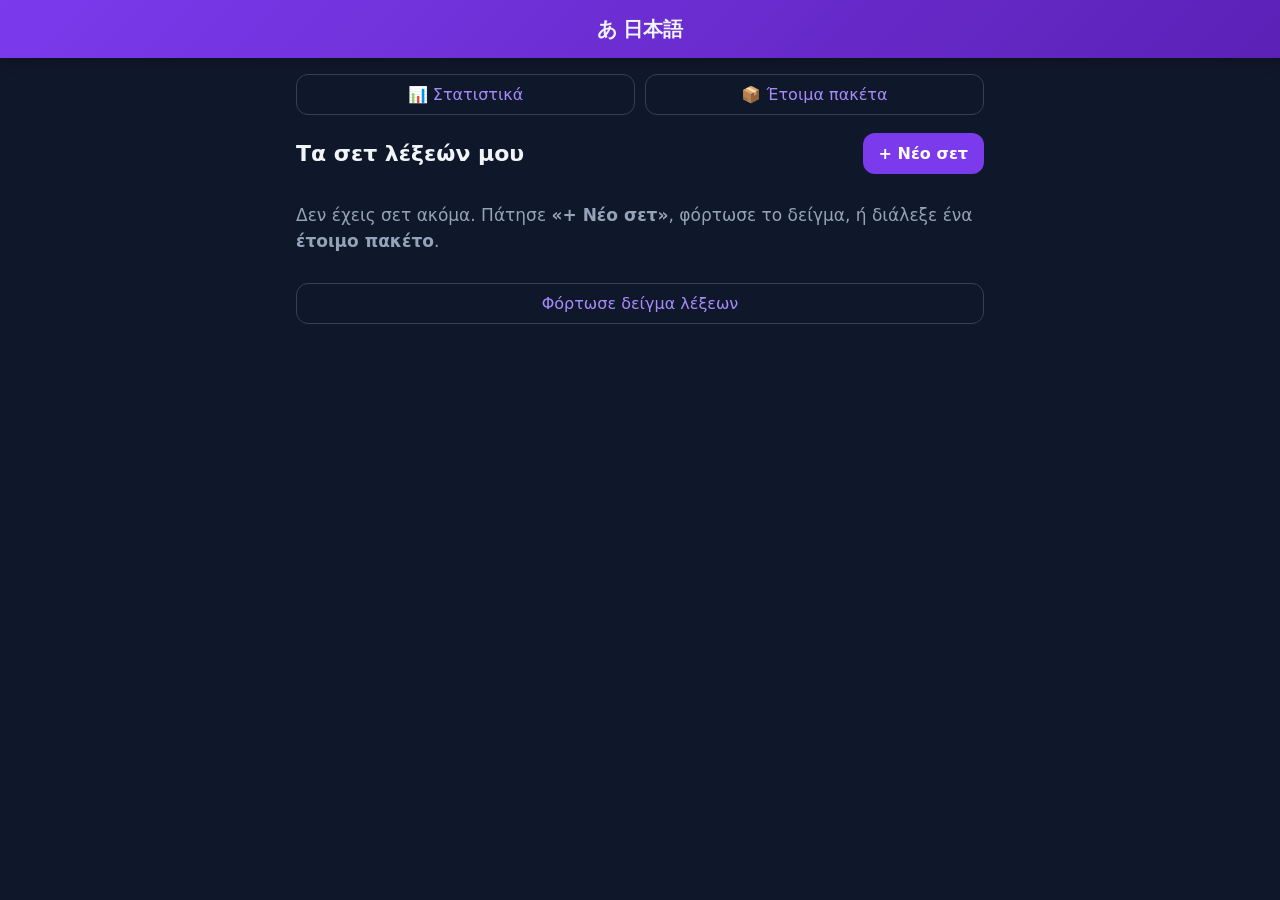
<file: ioanna-pro-max.html>
<!DOCTYPE html>
<html lang="el">
<head>
  <meta charset="UTF-8" />
  <meta name="viewport" content="width=device-width, initial-scale=1.0, viewport-fit=cover" />
  <title>Ιαπωνικές Ασκήσεις</title>
  <meta name="description" content="Δημιούργησε ασκήσεις λεξιλογίου από τις δικές σου ιαπωνικές λέξεις." />
  <meta name="theme-color" content="#7c3aed" />
  <link rel="icon" href="[data-uri]" type="image/png" />
  <meta name="apple-mobile-web-app-capable" content="yes" />
  <meta name="apple-mobile-web-app-status-bar-style" content="black-translucent" />
  <style>
:root {
  --bg: #0f172a;
  --bg-2: #1e293b;
  --card: #1e293b;
  --card-2: #334155;
  --text: #f1f5f9;
  --muted: #94a3b8;
  --accent: #7c3aed;
  --accent-2: #a78bfa;
  --good: #22c55e;
  --bad: #ef4444;
  --border: #334155;
  --radius: 16px;
}

* { box-sizing: border-box; -webkit-tap-highlight-color: transparent; }

html, body {
  margin: 0;
  padding: 0;
  background: var(--bg);
  color: var(--text);
  font-family: system-ui, -apple-system, "Segoe UI", Roboto, "Hiragino Kaku Gothic ProN", "Noto Sans JP", sans-serif;
  font-size: 17px;
  line-height: 1.5;
}

body { padding-bottom: env(safe-area-inset-bottom); }

.app-header {
  position: sticky;
  top: 0;
  z-index: 10;
  display: flex;
  align-items: center;
  gap: 8px;
  padding: 14px 16px;
  padding-top: calc(14px + env(safe-area-inset-top));
  background: linear-gradient(135deg, var(--accent), #5b21b6);
  box-shadow: 0 2px 12px rgba(0,0,0,.3);
}
.app-header h1 { font-size: 20px; margin: 0; flex: 1; text-align: center; font-weight: 700; }

main {
  max-width: 720px;
  margin: 0 auto;
  padding: 16px;
}

.view { display: none; animation: fade .25s ease; }
.view.active { display: block; }
@keyframes fade { from { opacity: 0; transform: translateY(6px); } to { opacity: 1; transform: none; } }

.hidden { display: none !important; }
.muted { color: var(--muted); }
.small { font-size: 14px; }
.center { text-align: center; }
.full { width: 100%; }
.big { padding: 16px; font-size: 19px; }

h2 { font-size: 22px; margin: 4px 0 16px; }
h3 { font-size: 16px; margin: 0 0 10px; }

.section-head {
  display: flex;
  align-items: center;
  justify-content: space-between;
  gap: 12px;
  margin: 18px 0 12px;
}
.section-head h2, .section-head h3 { margin: 0; }

/* Buttons */
button { font-family: inherit; cursor: pointer; border: none; border-radius: 12px; font-size: 16px; transition: transform .08s, opacity .15s, background .15s; }
button:active { transform: scale(.97); }
.primary-btn { background: var(--accent); color: #fff; padding: 11px 16px; font-weight: 600; }
.primary-btn:hover { background: var(--accent-2); }
.ghost-btn { background: transparent; color: var(--accent-2); border: 1px solid var(--border); padding: 10px 14px; }
.ghost-btn:hover { background: var(--card-2); }
.ghost-btn.full { width: 100%; margin-top: 12px; }
.icon-btn { background: rgba(255,255,255,.15); color: #fff; width: 36px; height: 36px; font-size: 26px; line-height: 1; border-radius: 10px; }
.row-btns { display: flex; flex-wrap: wrap; gap: 8px; margin-top: 10px; }
.row-btns.center { justify-content: center; }

/* Cards */
.card {
  background: var(--card);
  border: 1px solid var(--border);
  border-radius: var(--radius);
  padding: 16px;
  margin-bottom: 16px;
}

/* Inputs */
input[type=text], input:not([type]), input[type=number], textarea, .deck-name-input {
  width: 100%;
  background: var(--bg);
  border: 1px solid var(--border);
  color: var(--text);
  border-radius: 12px;
  padding: 12px 14px;
  font-size: 17px;
  font-family: inherit;
  margin-bottom: 10px;
}
input:focus, textarea:focus { outline: 2px solid var(--accent); border-color: var(--accent); }
textarea { resize: vertical; }
.deck-name-input { font-size: 20px; font-weight: 700; margin: 0; }
.word-fields input { margin-bottom: 8px; }

label.check { display: flex; align-items: center; gap: 10px; padding: 8px 0; font-size: 16px; }
label.check input { width: 20px; height: 20px; accent-color: var(--accent); }

/* Deck list */
.deck-list { display: flex; flex-direction: column; gap: 12px; }
.deck-card {
  background: var(--card);
  border: 1px solid var(--border);
  border-radius: var(--radius);
  padding: 16px;
  display: flex;
  align-items: center;
  gap: 12px;
  cursor: pointer;
}
.deck-card:hover { border-color: var(--accent); }
.deck-card .deck-info { flex: 1; min-width: 0; }
.deck-card .deck-info b { font-size: 18px; }
.deck-card .deck-actions { display: flex; gap: 6px; }
.deck-card .mini { background: var(--card-2); color: var(--text); padding: 8px 10px; font-size: 14px; border-radius: 10px; }
.deck-card .mini.danger { color: #fecaca; }

/* Word list */
.word-list { display: flex; flex-direction: column; gap: 8px; }
.word-row {
  display: flex;
  align-items: center;
  gap: 12px;
  background: var(--card);
  border: 1px solid var(--border);
  border-radius: 12px;
  padding: 10px 14px;
}
.word-row .jp { font-size: 20px; min-width: 70px; }
.word-row .rd { color: var(--accent-2); font-size: 14px; }
.word-row .mn { flex: 1; }
.word-row .del { background: transparent; color: var(--bad); font-size: 20px; padding: 4px 8px; }

/* Progress */
.progress-bar { height: 8px; background: var(--card-2); border-radius: 99px; overflow: hidden; margin-bottom: 8px; }
.progress-fill { height: 100%; width: 0; background: var(--accent); transition: width .3s; }

/* Exercise */
.prompt-card {
  background: var(--card);
  border: 1px solid var(--border);
  border-radius: var(--radius);
  padding: 28px 16px;
  text-align: center;
  margin-bottom: 16px;
}
.prompt-label { color: var(--muted); font-size: 14px; margin-bottom: 8px; }
.prompt-main { font-size: 44px; font-weight: 700; word-break: break-word; }
.prompt-sub { color: var(--accent-2); font-size: 18px; margin-top: 6px; }

.options { display: flex; flex-direction: column; gap: 10px; }
.option {
  background: var(--card);
  border: 1.5px solid var(--border);
  color: var(--text);
  border-radius: 12px;
  padding: 16px;
  text-align: left;
  font-size: 18px;
}
.option:hover { border-color: var(--accent-2); }
.option.correct { border-color: var(--good); background: rgba(34,197,94,.15); }
.option.wrong { border-color: var(--bad); background: rgba(239,68,68,.15); }
.option:disabled { opacity: 1; cursor: default; }

.fill-feedback { margin-top: 12px; font-size: 16px; min-height: 24px; }
.fill-feedback.ok { color: var(--good); }
.fill-feedback.no { color: var(--bad); }

.next-btn { margin-top: 16px; width: 100%; }

/* Matching */
.match-grid { display: grid; grid-template-columns: 1fr 1fr; gap: 10px; }
.match-col { display: flex; flex-direction: column; gap: 10px; }
.match-item {
  background: var(--card);
  border: 1.5px solid var(--border);
  color: var(--text);
  border-radius: 12px;
  padding: 14px 10px;
  font-size: 18px;
  text-align: center;
  word-break: break-word;
}
.match-item.selected { border-color: var(--accent); background: rgba(124,58,237,.2); }
.match-item.matched { border-color: var(--good); background: rgba(34,197,94,.15); opacity: .65; pointer-events: none; }
.match-item.shake { animation: shake .35s; }
@keyframes shake { 0%,100%{transform:none} 25%{transform:translateX(-6px)} 75%{transform:translateX(6px)} }

/* Results */
.geisha-art {
  width: 200px;
  height: 200px;
  max-width: 64vw;
  margin: 8px auto 4px;
  animation: pop .45s cubic-bezier(.18,.89,.32,1.28);
}
@keyframes pop { from { transform: scale(.4); opacity: 0; } to { transform: scale(1); opacity: 1; } }
.perf-msg { text-align: center; margin-bottom: 8px; }
.perf-jp { font-size: 30px; font-weight: 800; color: var(--accent-2); line-height: 1.1; }
.perf-gr { font-size: 17px; color: var(--text); margin-top: 4px; }

.score-circle {
  width: 140px; height: 140px;
  margin: 16px auto;
  border-radius: 50%;
  display: flex; align-items: center; justify-content: center;
  background: conic-gradient(var(--accent) var(--p,0%), var(--card-2) 0);
}
.score-circle span { width: 110px; height: 110px; border-radius: 50%; background: var(--bg); display:flex; align-items:center; justify-content:center; font-size: 30px; font-weight: 700; }
.review-list { display: flex; flex-direction: column; gap: 8px; margin: 16px 0; }
.review-row { display: flex; align-items: center; gap: 10px; background: var(--card); border: 1px solid var(--border); border-radius: 12px; padding: 10px 14px; }
.review-row .mark { font-size: 20px; }
.review-row.ok .mark { color: var(--good); }
.review-row.no .mark { color: var(--bad); }
.review-row .q { flex: 1; }
.review-row .jp { font-size: 18px; }

/* Toast */
.toast {
  position: fixed;
  bottom: calc(20px + env(safe-area-inset-bottom));
  left: 50%;
  transform: translateX(-50%);
  background: var(--card-2);
  color: var(--text);
  padding: 12px 18px;
  border-radius: 12px;
  box-shadow: 0 4px 20px rgba(0,0,0,.4);
  z-index: 100;
  max-width: 90%;
  text-align: center;
}

code { background: var(--bg); padding: 1px 6px; border-radius: 6px; font-size: 13px; }
details summary { cursor: pointer; font-weight: 600; }
details[open] summary { margin-bottom: 12px; }

/* Home extras */
.home-actions { display: flex; gap: 10px; margin-bottom: 12px; }
.home-actions .ghost-btn { flex: 1; }
.streak-chip {
  background: linear-gradient(135deg, #f59e0b, #ef4444);
  color: #fff; font-weight: 600; text-align: center;
  padding: 10px 14px; border-radius: 12px; margin-bottom: 14px;
}

/* Packs */
.pack-icon {
  font-size: 30px; width: 52px; height: 52px; display: flex; align-items: center; justify-content: center;
  background: var(--card-2); border-radius: 12px; flex-shrink: 0;
}

/* Word row extras */
.word-row .ex { font-style: italic; }
.word-row .tags { color: var(--accent-2); }
.speak-btn { background: var(--card-2); color: var(--text); font-size: 18px; padding: 6px 10px; border-radius: 10px; flex-shrink: 0; }

/* Setup */
.field-lbl { display: block; font-size: 14px; color: var(--muted); margin: 10px 0 6px; }
select {
  width: 100%; background: var(--bg); color: var(--text); border: 1px solid var(--border);
  border-radius: 12px; padding: 12px 14px; font-size: 16px; font-family: inherit;
}

/* Stats */
.stat-cards { display: grid; grid-template-columns: 1fr 1fr; gap: 12px; margin-bottom: 18px; }
.stat-card { background: var(--card); border: 1px solid var(--border); border-radius: var(--radius); padding: 16px; text-align: center; }
.stat-num { font-size: 30px; font-weight: 800; color: var(--accent-2); }
.stat-lbl { font-size: 13px; color: var(--muted); margin-top: 4px; }

.achv-grid { display: grid; grid-template-columns: 1fr 1fr; gap: 10px; margin-bottom: 18px; }
.achv-cell { background: var(--card); border: 1px solid var(--border); border-radius: 12px; padding: 12px; text-align: center; opacity: .55; }
.achv-cell.got { opacity: 1; border-color: var(--accent); }
.achv-icon { font-size: 26px; }
.achv-title { font-weight: 700; font-size: 14px; margin-top: 4px; }
.achv-desc { font-size: 12px; color: var(--muted); }

.history-list { display: flex; flex-direction: column; gap: 8px; margin-bottom: 16px; }
.history-row { display: flex; align-items: center; gap: 12px; background: var(--card); border: 1px solid var(--border); border-radius: 12px; padding: 10px 14px; }
.h-pct { font-weight: 800; font-size: 18px; min-width: 54px; text-align: center; }
.h-pct.good { color: var(--good); } .h-pct.mid { color: #f59e0b; } .h-pct.low { color: var(--bad); }
.h-mid { flex: 1; min-width: 0; }

/* Achievements (results) */
.achv-row { display: flex; flex-direction: column; gap: 8px; margin: 8px 0; }
.achv-new { display: flex; align-items: center; gap: 10px; justify-content: center; background: rgba(124,58,237,.18); border: 1px solid var(--accent); border-radius: 12px; padding: 10px; font-weight: 600; animation: pop .4s; }

/* Blitz */
.blitz-bar { text-align: center; font-weight: 800; font-size: 20px; padding: 10px; border-radius: 12px; background: var(--card-2); margin-bottom: 10px; }
.blitz-bar.urgent { background: var(--bad); color: #fff; animation: pulse .6s infinite; }
@keyframes pulse { 0%,100%{ opacity:1 } 50%{ opacity:.7 } }

/* Listen */
.listen-big { font-size: 54px; background: var(--accent); color: #fff; width: 96px; height: 96px; border-radius: 50%; margin: 8px auto; display: block; }
.prompt-card .speak-btn { margin-top: 10px; }
.prompt-romaji { color: var(--muted); font-size: 16px; margin-top: 4px; }
.prompt-main-sm { font-size: 26px; font-weight: 700; margin-top: 6px; }

/* Write canvas */
.canvas-wrap { display: flex; justify-content: center; margin: 12px 0; }
.draw-canvas { background: #0b1220; border: 2px dashed var(--border); border-radius: 16px; touch-action: none; }
.write-answer { text-align: center; margin-top: 14px; }
.big-jp { font-size: 56px; display: block; }
.write-answer .rd { color: var(--accent-2); font-size: 18px; }

</style>
</head>
<body>
  <header class="app-header">
    <button id="backBtn" class="icon-btn hidden" aria-label="Πίσω">‹</button>
    <h1 id="appTitle">あ 日本語</h1>
    <button id="installBtn" class="ghost-btn hidden">Εγκατάσταση</button>
  </header>

  <main id="app">
    <!-- ========================= ΑΡΧΙΚΗ ========================= -->
    <section id="view-home" class="view active">
      <div class="home-actions">
        <button id="statsBtn" class="ghost-btn">📊 Στατιστικά</button>
        <button id="packsBtn" class="ghost-btn">📦 Έτοιμα πακέτα</button>
      </div>
      <div id="streakChip" class="streak-chip hidden"></div>
      <div class="section-head">
        <h2>Τα σετ λέξεών μου</h2>
        <button id="newDeckBtn" class="primary-btn">+ Νέο σετ</button>
      </div>
      <div id="deckList" class="deck-list"></div>
      <p id="emptyHint" class="muted hidden">
        Δεν έχεις σετ ακόμα. Πάτησε <strong>«+ Νέο σετ»</strong>, φόρτωσε το δείγμα,
        ή διάλεξε ένα <strong>έτοιμο πακέτο</strong>.
      </p>
      <button id="loadSampleBtn" class="ghost-btn full">Φόρτωσε δείγμα λέξεων</button>
    </section>

    <!-- ========================= ΕΠΕΞΕΡΓΑΣΙΑ ΣΕΤ ========================= -->
    <section id="view-edit" class="view">
      <div class="section-head">
        <input id="deckNameInput" class="deck-name-input" placeholder="Όνομα σετ" />
      </div>

      <div class="word-add card">
        <h3>Πρόσθεσε λέξη</h3>
        <div class="word-fields">
          <input id="fJp" placeholder="Ιαπωνικά (π.χ. 水)" lang="ja" />
          <input id="fReading" placeholder="Ανάγνωση (π.χ. みず)" lang="ja" />
          <input id="fRomaji" placeholder="Ρομάτζι (προαιρετικό, π.χ. mizu)" />
          <input id="fMeaning" placeholder="Σημασία (π.χ. νερό)" />
          <input id="fExample" placeholder="Παράδειγμα πρότασης (προαιρετικό)" lang="ja" />
          <input id="fTags" placeholder="Κατηγορίες, χωρισμένες με κόμμα (π.χ. φαγητό, ρήμα)" />
        </div>
        <button id="addWordBtn" class="primary-btn full">Προσθήκη λέξης</button>
      </div>

      <details class="card bulk">
        <summary>Μαζική εισαγωγή / Εξαγωγή</summary>
        <p class="muted small">
          Μία λέξη ανά γραμμή:
          <code>Ιαπωνικά ; ανάγνωση ; σημασία ; ρομάτζι ; παράδειγμα ; κατηγορίες</code>
          (μόνο τα τρία πρώτα είναι υποχρεωτικά).
        </p>
        <textarea id="bulkArea" rows="6" placeholder="水 ; みず ; νερό ; mizu&#10;犬 ; いぬ ; σκύλος ; inu&#10;食べる ; たべる ; τρώω ; taberu ;  ; ρήμα"></textarea>
        <div class="row-btns">
          <button id="bulkImportBtn" class="primary-btn">Εισαγωγή από κείμενο</button>
          <button id="exportJsonBtn" class="ghost-btn">Εξαγωγή (JSON)</button>
          <button id="importJsonBtn" class="ghost-btn">Εισαγωγή (JSON)</button>
          <input id="importFile" type="file" accept="application/json,.json" class="hidden" />
        </div>
      </details>

      <div class="section-head">
        <h3>Λέξεις (<span id="wordCount">0</span>)</h3>
        <button id="startFromEditBtn" class="primary-btn">Εξάσκηση ▶</button>
      </div>
      <div id="wordList" class="word-list"></div>
    </section>

    <!-- ========================= ΕΤΟΙΜΑ ΠΑΚΕΤΑ ========================= -->
    <section id="view-packs" class="view">
      <h2>Έτοιμα πακέτα</h2>
      <p class="muted small">Πρόσθεσέ τα σαν νέο σετ και ξεκίνα αμέσως.</p>
      <div id="packList" class="deck-list"></div>
    </section>

    <!-- ========================= ΣΤΑΤΙΣΤΙΚΑ ========================= -->
    <section id="view-stats" class="view">
      <h2>Στατιστικά</h2>
      <div class="stat-cards">
        <div class="stat-card"><div class="stat-num" id="stStreak">0</div><div class="stat-lbl">🔥 σερί (μέρες)</div></div>
        <div class="stat-card"><div class="stat-num" id="stBest">0</div><div class="stat-lbl">καλύτερο σερί</div></div>
        <div class="stat-card"><div class="stat-num" id="stAvg">0%</div><div class="stat-lbl">μέσος όρος</div></div>
        <div class="stat-card"><div class="stat-num" id="stAns">0</div><div class="stat-lbl">απαντήσεις</div></div>
      </div>

      <h3>Επιτεύγματα</h3>
      <div id="achvGrid" class="achv-grid"></div>

      <h3>Ιστορικό τεστ</h3>
      <div id="historyList" class="history-list"></div>

      <button id="resetStatsBtn" class="ghost-btn full">Μηδενισμός στατιστικών</button>
    </section>

    <!-- ========================= ΡΥΘΜΙΣΕΙΣ ΕΞΑΣΚΗΣΗΣ ========================= -->
    <section id="view-setup" class="view">
      <h2 id="setupDeckName">Εξάσκηση</h2>

      <div class="card">
        <h3>Τύποι ασκήσεων</h3>
        <label class="check"><input type="checkbox" id="typeMc" checked /> Πολλαπλής επιλογής</label>
        <label class="check"><input type="checkbox" id="typeMatch" checked /> Αντιστοίχιση</label>
        <label class="check"><input type="checkbox" id="typeFill" checked /> Συμπλήρωση κενού</label>
        <label class="check"><input type="checkbox" id="typeListen" /> Ακρόαση (🔊 → σημασία)</label>
        <label class="check"><input type="checkbox" id="typeWrite" /> Γραφή χαρακτήρα (με το δάχτυλο)</label>
      </div>

      <div class="card">
        <h3>Κατεύθυνση</h3>
        <label class="check"><input type="radio" name="dir" value="jp2mean" checked /> Ιαπωνικά → Σημασία</label>
        <label class="check"><input type="radio" name="dir" value="mean2jp" /> Σημασία → Ιαπωνικά</label>
        <label class="check"><input type="radio" name="dir" value="jp2read" /> Ιαπωνικά → Ανάγνωση</label>
        <label class="check"><input type="radio" name="dir" value="mixed" /> Ανάμεικτα</label>
      </div>

      <div class="card">
        <h3>Πηγή λέξεων</h3>
        <label class="check"><input type="radio" name="src" value="all" checked /> Όλες οι λέξεις</label>
        <label class="check"><input type="radio" name="src" value="due" /> Μόνο για επανάληψη τώρα (έξυπνη επανάληψη)</label>
        <label class="check"><input type="radio" name="src" value="mistakes" /> Μόνο τα λάθη μου</label>
        <div id="catWrap" class="hidden">
          <label class="field-lbl">Κατηγορία</label>
          <select id="catSelect"></select>
        </div>
      </div>

      <div class="card">
        <h3>Επιλογές</h3>
        <label class="check"><input type="checkbox" id="optBlitz" /> ⏱️ Λειτουργία μπλιц (60'' με πόντους)</label>
        <label class="check"><input type="checkbox" id="optRomaji" /> Εμφάνιση ρομάτζι ως βοήθεια</label>
        <label class="check"><input type="checkbox" id="optSpeak" checked /> 🔊 Αυτόματη προφορά</label>
      </div>

      <div class="card">
        <h3>Πλήθος ερωτήσεων</h3>
        <input id="qCount" type="number" min="1" max="100" value="10" />
      </div>

      <p id="setupHint" class="muted small center"></p>
      <button id="startPracticeBtn" class="primary-btn full big">Έναρξη ▶</button>
    </section>

    <!-- ========================= ΕΞΑΣΚΗΣΗ ========================= -->
    <section id="view-practice" class="view">
      <div id="blitzBar" class="blitz-bar hidden"></div>
      <div class="progress-bar"><div id="progressFill" class="progress-fill"></div></div>
      <p class="muted small" id="progressText"></p>
      <div id="exerciseHost"></div>
    </section>

    <!-- ========================= ΑΠΟΤΕΛΕΣΜΑΤΑ ========================= -->
    <section id="view-results" class="view">
      <h2>Αποτελέσματα</h2>
      <div id="geishaArt" class="geisha-art"></div>
      <div id="perfMsg" class="perf-msg">
        <div id="perfJp" class="perf-jp" lang="ja"></div>
        <div id="perfGr" class="perf-gr"></div>
      </div>
      <div class="score-circle"><span id="scorePct">0%</span></div>
      <p id="scoreText" class="center"></p>
      <div id="newAchievements" class="achv-row"></div>
      <div id="reviewList" class="review-list"></div>
      <div class="row-btns center">
        <button id="againBtn" class="primary-btn">Ξανά</button>
        <button id="homeBtn" class="ghost-btn">Αρχική</button>
      </div>
    </section>
  </main>

  <div id="toast" class="toast hidden"></div>

  <script>
/* sample-data.js — Ενσωματωμένο δείγμα λέξεων (δουλεύει και χωρίς server) */
window.SAMPLE_DECK = {
  name: "Δείγμα — Βασικές λέξεις",
  words: [
    { jp: "水", reading: "みず", meaning: "νερό" },
    { jp: "火", reading: "ひ", meaning: "φωτιά" },
    { jp: "犬", reading: "いぬ", meaning: "σκύλος" },
    { jp: "猫", reading: "ねこ", meaning: "γάτα" },
    { jp: "本", reading: "ほん", meaning: "βιβλίο" },
    { jp: "学校", reading: "がっこう", meaning: "σχολείο" },
    { jp: "先生", reading: "せんせい", meaning: "δάσκαλος" },
    { jp: "友達", reading: "ともだち", meaning: "φίλος" },
    { jp: "食べる", reading: "たべる", meaning: "τρώω" },
    { jp: "飲む", reading: "のむ", meaning: "πίνω" },
    { jp: "行く", reading: "いく", meaning: "πηγαίνω" },
    { jp: "見る", reading: "みる", meaning: "βλέπω" },
    { jp: "大きい", reading: "おおきい", meaning: "μεγάλος" },
    { jp: "小さい", reading: "ちいさい", meaning: "μικρός" },
    { jp: "新しい", reading: "あたらしい", meaning: "καινούριος" },
    { jp: "ありがとう", reading: "ありがとう", meaning: "ευχαριστώ" },
    { jp: "こんにちは", reading: "こんにちは", meaning: "γεια σου / καλημέρα" },
    { jp: "日本", reading: "にほん", meaning: "Ιαπωνία" },
    { jp: "家", reading: "いえ", meaning: "σπίτι" },
    { jp: "車", reading: "くるま", meaning: "αυτοκίνητο" }
  ]
};

</script>
  <script>
/* packs.js — Έτοιμα πακέτα λέξεων: Hiragana, Katakana, JLPT N5 */
(function (global) {
  "use strict";

  // Γκότζουον (46 βασικοί ήχοι) με ρομάτζι
  const ROMAJI = [
    "a","i","u","e","o","ka","ki","ku","ke","ko","sa","shi","su","se","so",
    "ta","chi","tsu","te","to","na","ni","nu","ne","no","ha","hi","fu","he","ho",
    "ma","mi","mu","me","mo","ya","yu","yo","ra","ri","ru","re","ro","wa","wo","n",
  ];
  const HIRA = "あいうえおかきくけこさしすせそたちつてとなにぬねのはひふへほまみむめもやゆよらりるれろわをん";
  const KATA = "アイウエオカキクケコサシスセソタチツテトナニヌネノハヒフヘホマミムメモヤユヨラリルレロワヲン";

  function kanaPack(chars) {
    const arr = [];
    for (let i = 0; i < ROMAJI.length; i++) {
      const c = chars[i];
      arr.push({ jp: c, reading: c, meaning: ROMAJI[i], romaji: ROMAJI[i], example: "", tags: ["kana"] });
    }
    return arr;
  }

  const N5 = [
    ["私","わたし","watashi","εγώ"],["あなた","あなた","anata","εσύ"],["人","ひと","hito","άνθρωπος"],
    ["日本","にほん","nihon","Ιαπωνία"],["学生","がくせい","gakusei","φοιτητής/μαθητής"],["先生","せんせい","sensei","δάσκαλος"],
    ["学校","がっこう","gakkō","σχολείο"],["水","みず","mizu","νερό"],["お茶","おちゃ","ocha","τσάι"],
    ["ご飯","ごはん","gohan","ρύζι / φαγητό"],["肉","にく","niku","κρέας"],["魚","さかな","sakana","ψάρι"],
    ["犬","いぬ","inu","σκύλος"],["猫","ねこ","neko","γάτα"],["車","くるま","kuruma","αυτοκίνητο"],
    ["家","いえ","ie","σπίτι"],["本","ほん","hon","βιβλίο"],["時間","じかん","jikan","ώρα / χρόνος"],
    ["今日","きょう","kyō","σήμερα"],["明日","あした","ashita","αύριο"],["昨日","きのう","kinō","χθες"],
    ["朝","あさ","asa","πρωί"],["夜","よる","yoru","νύχτα"],["大きい","おおきい","ōkii","μεγάλος"],
    ["小さい","ちいさい","chiisai","μικρός"],["新しい","あたらしい","atarashii","καινούριος"],["古い","ふるい","furui","παλιός"],
    ["高い","たかい","takai","ψηλός / ακριβός"],["安い","やすい","yasui","φθηνός"],["いい","いい","ii","καλός"],
    ["悪い","わるい","warui","κακός"],["食べる","たべる","taberu","τρώω"],["飲む","のむ","nomu","πίνω"],
    ["行く","いく","iku","πηγαίνω"],["来る","くる","kuru","έρχομαι"],["見る","みる","miru","βλέπω"],
    ["聞く","きく","kiku","ακούω / ρωτάω"],["話す","はなす","hanasu","μιλάω"],["読む","よむ","yomu","διαβάζω"],
    ["書く","かく","kaku","γράφω"],["買う","かう","kau","αγοράζω"],
  ].map((r) => ({ jp: r[0], reading: r[1], romaji: r[2], meaning: r[3], example: "", tags: ["N5"] }));

  const PACKS = [
    { id: "hiragana", name: "Hiragana ひらがな", desc: "46 βασικοί χαρακτήρες", icon: "あ", build: () => kanaPack(HIRA) },
    { id: "katakana", name: "Katakana カタカナ", desc: "46 βασικοί χαρακτήρες", icon: "ア", build: () => kanaPack(KATA) },
    { id: "n5", name: "JLPT N5 — Λεξιλόγιο", desc: "40 βασικές λέξεις", icon: "字", build: () => N5.slice() },
  ];

  global.Packs = {
    list: () => PACKS,
    get: (id) => PACKS.find((p) => p.id === id),
  };
})(window);

</script>
  <script>
/* storage.js — Διαχείριση δεδομένων (σετ λέξεων) στο localStorage */
(function (global) {
  "use strict";

  const KEY = "jp-vocab-decks-v1";

  function uid() {
    return Date.now().toString(36) + Math.random().toString(36).slice(2, 8);
  }

  function normalizeWord(w) {
    return {
      id: w.id || uid(),
      jp: w.jp || "",
      reading: w.reading || "",
      meaning: w.meaning || "",
      romaji: w.romaji || "",
      example: w.example || "",
      tags: Array.isArray(w.tags) ? w.tags : w.tags ? String(w.tags).split(/\s*[,;]\s*/).filter(Boolean) : [],
      srs: w.srs || { level: 0, due: 0, correct: 0, wrong: 0, seen: 0, lastWrong: false },
    };
  }

  function load() {
    try {
      const raw = localStorage.getItem(KEY);
      if (!raw) return [];
      const data = JSON.parse(raw);
      if (!Array.isArray(data)) return [];
      // Μετάβαση/κανονικοποίηση παλιών δεδομένων
      data.forEach((d) => {
        d.words = (d.words || []).map(normalizeWord);
      });
      return data;
    } catch (e) {
      console.error("Σφάλμα φόρτωσης δεδομένων:", e);
      return [];
    }
  }

  function save(decks) {
    localStorage.setItem(KEY, JSON.stringify(decks));
  }

  const Store = {
    getDecks() {
      return load();
    },
    getDeck(id) {
      return load().find((d) => d.id === id) || null;
    },
    createDeck(name) {
      const decks = load();
      const deck = { id: uid(), name: name || "Νέο σετ", words: [], created: Date.now() };
      decks.push(deck);
      save(decks);
      return deck;
    },
    updateDeck(deck) {
      const decks = load();
      const i = decks.findIndex((d) => d.id === deck.id);
      if (i >= 0) decks[i] = deck;
      else decks.push(deck);
      save(decks);
    },
    deleteDeck(id) {
      save(load().filter((d) => d.id !== id));
    },
    addWord(deckId, word) {
      const deck = this.getDeck(deckId);
      if (!deck) return;
      deck.words.push(normalizeWord(word));
      this.updateDeck(deck);
      return deck;
    },
    removeWord(deckId, wordId) {
      const deck = this.getDeck(deckId);
      if (!deck) return;
      deck.words = deck.words.filter((w) => w.id !== wordId);
      this.updateDeck(deck);
      return deck;
    },
    /* Ενημέρωση SRS/στατιστικών μιας λέξης μέσα σε ένα σετ */
    updateWordSrs(deckId, wordId, srs) {
      const deck = this.getDeck(deckId);
      if (!deck) return;
      const w = deck.words.find((x) => x.id === wordId);
      if (w) {
        w.srs = srs;
        this.updateDeck(deck);
      }
    },
    /* Όλες οι ετικέτες/κατηγορίες ενός σετ */
    tagsOf(deck) {
      const set = new Set();
      (deck.words || []).forEach((w) => (w.tags || []).forEach((t) => set.add(t)));
      return Array.from(set).sort();
    },
    /* Δέχεται κείμενο: jp ; reading ; meaning [ ; romaji ; example ; tags ] ανά γραμμή */
    parseBulk(text) {
      const words = [];
      text.split(/\r?\n/).forEach((line) => {
        const t = line.trim();
        if (!t) return;
        const p = t.split(/\s*[;\t]\s*/).length > 1 ? t.split(/\s*[;\t]\s*/) : t.split(/\s*,\s*/);
        const jp = (p[0] || "").trim();
        const reading = (p[1] || "").trim();
        const meaning = (p[2] || "").trim();
        const romaji = (p[3] || "").trim();
        const example = (p[4] || "").trim();
        const tags = (p[5] || "").trim();
        if (jp || meaning) words.push(normalizeWord({ jp, reading, meaning, romaji, example, tags }));
      });
      return words;
    },
    normalizeWord,
    uid,
  };

  global.Store = Store;
})(window);

</script>
  <script>
/* srs.js — Έξυπνη επανάληψη (Leitner). Οι λέξεις που λαθεύεις επιστρέφουν πιο συχνά. */
(function (global) {
  "use strict";

  const DAY = 24 * 60 * 60 * 1000;
  // Διαστήματα ανά επίπεδο (σε ημέρες). Επίπεδο 0 = νέα/άγνωστη λέξη.
  const INTERVALS = [0, 1, 2, 4, 8, 16, 30];
  const MAX = INTERVALS.length - 1;

  function ensure(w) {
    if (!w.srs) w.srs = { level: 0, due: 0, correct: 0, wrong: 0, seen: 0, lastWrong: false };
    return w.srs;
  }

  const Srs = {
    DAY,
    /* Ενημέρωσε την κατάσταση μιας λέξης μετά από απάντηση */
    grade(word, correct) {
      const s = ensure(word);
      s.seen++;
      const now = Date.now();
      if (correct) {
        s.correct++;
        s.lastWrong = false;
        s.level = Math.min(s.level + 1, MAX);
        s.due = now + INTERVALS[s.level] * DAY;
      } else {
        s.wrong++;
        s.lastWrong = true;
        s.level = Math.max(s.level - 1, 0);
        s.due = now + 10 * 60 * 1000; // ξανά σε ~10 λεπτά
      }
      return s;
    },
    isDue(word) {
      const s = ensure(word);
      return s.seen === 0 || s.due <= Date.now();
    },
    /* Λέξεις προς επανάληψη τώρα (με προτεραιότητα στις πιο «ληγμένες») */
    dueWords(words) {
      const now = Date.now();
      return words
        .filter((w) => Srs.isDue(w))
        .sort((a, b) => (a.srs.due || 0) - (b.srs.due || 0) || (b.srs.lastWrong ? 1 : 0) - (a.srs.lastWrong ? 1 : 0));
    },
    /* «Δύσκολες» λέξεις: αυτές που λαθεύεις συχνά ή λάθεψες τελευταία */
    hardWords(words) {
      return words
        .filter((w) => w.srs && (w.srs.lastWrong || w.srs.wrong > 0))
        .map((w) => ({ w, rate: w.srs.seen ? w.srs.wrong / w.srs.seen : 0 }))
        .sort((a, b) => (b.w.srs.lastWrong ? 1 : 0) - (a.w.srs.lastWrong ? 1 : 0) || b.rate - a.rate)
        .map((x) => x.w);
    },
    mistakeWords(words) {
      return words.filter((w) => w.srs && (w.srs.lastWrong || w.srs.wrong > w.srs.correct));
    },
    /* Φιλικό κείμενο για το πότε ξανά */
    nextLabel(word) {
      const s = ensure(word);
      if (s.seen === 0) return "νέα";
      const diff = s.due - Date.now();
      if (diff <= 0) return "τώρα";
      const d = Math.round(diff / DAY);
      if (d >= 1) return "σε " + d + (d === 1 ? " μέρα" : " μέρες");
      return "σε λίγο";
    },
  };

  global.Srs = Srs;
})(window);

</script>
  <script>
/* stats.js — Στατιστικά προόδου: ιστορικό τεστ, σερί ημερών, σύνολα */
(function (global) {
  "use strict";

  const KEY = "jp-vocab-stats-v1";

  function todayStr(d) {
    d = d || new Date();
    return d.getFullYear() + "-" + String(d.getMonth() + 1).padStart(2, "0") + "-" + String(d.getDate()).padStart(2, "0");
  }

  function load() {
    try {
      const raw = localStorage.getItem(KEY);
      const s = raw ? JSON.parse(raw) : {};
      return {
        history: s.history || [],
        days: s.days || [],
        achievements: s.achievements || [],
        perfectStreak: s.perfectStreak || 0,
        totalAnswers: s.totalAnswers || 0,
        totalCorrect: s.totalCorrect || 0,
        ornaments: s.ornaments || [],
      };
    } catch (e) {
      return { history: [], days: [], achievements: [], perfectStreak: 0, totalAnswers: 0, totalCorrect: 0, ornaments: [] };
    }
  }
  function save(s) {
    localStorage.setItem(KEY, JSON.stringify(s));
  }

  const Stats = {
    get: load,
    todayStr,

    /* Κατέγραψε μία απάντηση (για σύνολα) */
    recordAnswer(correct) {
      const s = load();
      s.totalAnswers++;
      if (correct) s.totalCorrect++;
      save(s);
    },

    /* Κατέγραψε ολοκληρωμένο τεστ· επιστρέφει { stats, pct } */
    recordTest({ deckId, deckName, correct, total, mode }) {
      const s = load();
      const pct = total ? Math.round((correct / total) * 100) : 0;
      s.history.unshift({ ts: Date.now(), deckId, deckName, pct, correct, total, mode: mode || "mixed" });
      if (s.history.length > 200) s.history.length = 200;
      const t = todayStr();
      if (!s.days.includes(t)) s.days.push(t);
      s.perfectStreak = pct === 100 ? s.perfectStreak + 1 : 0;
      save(s);
      return { stats: s, pct };
    },

    /* Τρέχον σερί ημερών (συνεχόμενες μέρες εξάσκησης μέχρι σήμερα/χθες) */
    streak() {
      const s = load();
      const set = new Set(s.days);
      let n = 0;
      const d = new Date();
      // Επιτρέπεται να ξεκινά από σήμερα ή χθες
      if (!set.has(todayStr(d))) d.setDate(d.getDate() - 1);
      while (set.has(todayStr(d))) {
        n++;
        d.setDate(d.getDate() - 1);
      }
      return n;
    },

    bestStreak() {
      const s = load();
      const days = s.days.slice().sort();
      let best = 0, cur = 0, prev = null;
      days.forEach((ds) => {
        const d = new Date(ds);
        if (prev && (d - prev) === 86400000) cur++;
        else cur = 1;
        prev = d;
        if (cur > best) best = cur;
      });
      return best;
    },

    avgScore() {
      const s = load();
      if (!s.history.length) return 0;
      return Math.round(s.history.reduce((a, h) => a + h.pct, 0) / s.history.length);
    },

    addOrnament(id) {
      const s = load();
      if (!s.ornaments.includes(id)) {
        s.ornaments.push(id);
        save(s);
      }
    },
    unlockAchievement(id) {
      const s = load();
      if (!s.achievements.includes(id)) {
        s.achievements.push(id);
        save(s);
        return true;
      }
      return false;
    },
    reset() {
      localStorage.removeItem(KEY);
    },
  };

  global.Stats = Stats;
})(window);

</script>
  <script>
/* achievements.js — Μετάλλια/επιτεύγματα + ξεκλείδωμα στολιδιών γκέισας */
(function (global) {
  "use strict";

  // ctx: { pct, mode, totalWords }  |  s: αντικείμενο στατιστικών
  const LIST = [
    { id: "first_test", icon: "🎌", title: "Πρώτο βήμα", desc: "Ολοκλήρωσε το πρώτο σου τεστ", ornament: null,
      check: (s) => s.history.length >= 1 },
    { id: "perfect", icon: "💯", title: "Τέλεια!", desc: "Πέτυχε 100% σε ένα τεστ", ornament: "flower",
      check: (s, c) => c.pct === 100 },
    { id: "perfect5", icon: "🏅", title: "Αλάνθαστος", desc: "5 τέλεια τεστ στη σειρά", ornament: "crown",
      check: (s) => s.perfectStreak >= 5 },
    { id: "streak3", icon: "🔥", title: "Συνέπεια", desc: "Εξάσκηση 3 μέρες στη σειρά", ornament: "fan",
      check: (s, c, ext) => ext.streak >= 3 },
    { id: "streak7", icon: "⚡", title: "Αφοσίωση", desc: "Εξάσκηση 7 μέρες στη σειρά", ornament: "kimono_gold",
      check: (s, c, ext) => ext.streak >= 7 },
    { id: "answers100", icon: "📚", title: "Εκατοστάρι", desc: "Απάντησε σε 100 ερωτήσεις συνολικά", ornament: null,
      check: (s) => s.totalAnswers >= 100 },
    { id: "words50", icon: "🗂️", title: "Συλλέκτης", desc: "Έχε 50+ λέξεις συνολικά", ornament: "umbrella",
      check: (s, c, ext) => ext.totalWords >= 50 },
    { id: "listener", icon: "👂", title: "Καλό αυτί", desc: "Ολοκλήρωσε τεστ ακρόασης", ornament: null,
      check: (s, c) => c.mode === "listen" },
    { id: "writer", icon: "✍️", title: "Καλλιγράφος", desc: "Ολοκλήρωσε τεστ γραφής", ornament: null,
      check: (s, c) => c.mode === "write" },
    { id: "blitz", icon: "⏱️", title: "Αστραπή", desc: "Ολοκλήρωσε γύρο μπλιц", ornament: "lantern",
      check: (s, c) => c.mode === "blitz" },
  ];

  const Achievements = {
    LIST,
    byId(id) {
      return LIST.find((a) => a.id === id);
    },
    /* Ελέγχει & ξεκλειδώνει· επιστρέφει πίνακα με τα ΝΕΑ επιτεύγματα */
    check(ctx) {
      const s = window.Stats.get();
      const ext = { streak: window.Stats.streak(), totalWords: ctx.totalWords || 0 };
      const unlocked = [];
      LIST.forEach((a) => {
        if (s.achievements.includes(a.id)) return;
        try {
          if (a.check(s, ctx, ext)) {
            window.Stats.unlockAchievement(a.id);
            if (a.ornament) window.Stats.addOrnament(a.ornament);
            unlocked.push(a);
          }
        } catch (e) {}
      });
      return unlocked;
    },
  };

  global.Achievements = Achievements;
})(window);

</script>
  <script>
/* speech.js — Προφορά ιαπωνικών με το Web Speech API (offline, χωρίς ίντερνετ) */
(function (global) {
  "use strict";

  const synth = global.speechSynthesis;
  let jaVoice = null;

  function pickVoice() {
    if (!synth) return;
    const voices = synth.getVoices();
    jaVoice = voices.find((v) => /ja(-|_)?JP/i.test(v.lang) || /japanese/i.test(v.name)) || null;
  }
  if (synth) {
    pickVoice();
    synth.onvoiceschanged = pickVoice;
  }

  const Speech = {
    supported() {
      return !!synth;
    },
    speak(text, lang) {
      if (!synth || !text) return;
      try {
        synth.cancel();
        const u = new SpeechSynthesisUtterance(text);
        u.lang = lang || "ja-JP";
        u.rate = 0.85;
        if (jaVoice) u.voice = jaVoice;
        synth.speak(u);
      } catch (e) {}
    },
    /* Προτίμησε ανάγνωση (kana) για πιο σωστή προφορά, αλλιώς το ιαπωνικό */
    speakWord(word) {
      Speech.speak(word.reading || word.jp);
    },
  };

  global.Speech = Speech;
})(window);

</script>
  <script>
/* exercises.js — Δημιουργία ασκήσεων από λέξεις */
(function (global) {
  "use strict";

  const FIELD_LABEL = { jp: "Ιαπωνικά", reading: "Ανάγνωση", meaning: "Σημασία" };

  const DIRS = {
    jp2mean: { p: "jp", a: "meaning" },
    mean2jp: { p: "meaning", a: "jp" },
    jp2read: { p: "jp", a: "reading" },
  };

  function shuffle(arr) {
    const a = arr.slice();
    for (let i = a.length - 1; i > 0; i--) {
      const j = Math.floor(Math.random() * (i + 1));
      [a[i], a[j]] = [a[j], a[i]];
    }
    return a;
  }

  function has(word, field) {
    return word && typeof word[field] === "string" && word[field].trim() !== "";
  }

  function normalize(s) {
    return String(s || "")
      .trim()
      .toLowerCase()
      .replace(/\s+/g, "")
      .replace(/[。、．，.,!?！？]/g, "");
  }

  /* Επιλογή έγκυρης κατεύθυνσης για μια λέξη */
  function resolveDir(word, direction) {
    if (direction === "mixed") {
      const valid = Object.values(DIRS).filter((d) => has(word, d.p) && has(word, d.a));
      return valid.length ? valid[Math.floor(Math.random() * valid.length)] : null;
    }
    const d = DIRS[direction];
    return d && has(word, d.p) && has(word, d.a) ? d : null;
  }

  function promptSub(word, dir) {
    // Εμφάνισε ανάγνωση ως βοήθεια όταν δείχνουμε ιαπωνικά, αλλά ΟΧΙ αν η ανάγνωση είναι η απάντηση
    if (dir.p === "jp" && dir.a !== "reading" && has(word, "reading")) return word.reading;
    return "";
  }

  /* ---------- Πολλαπλής επιλογής ---------- */
  function buildMc(word, allWords, direction) {
    const dir = resolveDir(word, direction);
    if (!dir) return null;
    const correct = word[dir.a].trim();

    const distractors = [];
    const seen = new Set([normalize(correct)]);
    shuffle(allWords).forEach((w) => {
      if (distractors.length >= 3) return;
      if (w.id === word.id) return;
      if (!has(w, dir.a)) return;
      const val = w[dir.a].trim();
      if (seen.has(normalize(val))) return;
      seen.add(normalize(val));
      distractors.push(val);
    });
    if (distractors.length === 0) return null; // χρειάζεται τουλάχιστον 1 λάθος επιλογή

    const options = shuffle(distractors.concat([correct]));
    return {
      type: "mc",
      word,
      promptLabel: FIELD_LABEL[dir.p],
      prompt: word[dir.p].trim(),
      promptSub: promptSub(word, dir),
      answerLabel: FIELD_LABEL[dir.a],
      options,
      answer: correct,
    };
  }

  /* ---------- Συμπλήρωση κενού (πληκτρολόγηση) ---------- */
  function buildFill(word, direction) {
    const dir = resolveDir(word, direction);
    if (!dir) return null;
    const answer = word[dir.a].trim();

    const accepted = new Set();
    // Πολλαπλές σημασίες χωρισμένες με / , ;
    answer.split(/[\/,;]/).forEach((s) => {
      const n = normalize(s);
      if (n) accepted.add(n);
    });
    // Αν η απάντηση είναι ιαπωνικά, δέξου και την ανάγνωση
    if (dir.a === "jp" && has(word, "reading")) accepted.add(normalize(word.reading));

    return {
      type: "fill",
      word,
      promptLabel: FIELD_LABEL[dir.p],
      prompt: word[dir.p].trim(),
      promptSub: promptSub(word, dir),
      answerLabel: FIELD_LABEL[dir.a],
      answer,
      accepted: Array.from(accepted),
    };
  }

  /* ---------- Ακρόαση (άκου & διάλεξε σημασία) ---------- */
  function buildListen(word, allWords) {
    if (!has(word, "meaning")) return null;
    if (!has(word, "jp") && !has(word, "reading")) return null;
    const correct = word.meaning.trim();
    const distractors = [];
    const seen = new Set([normalize(correct)]);
    shuffle(allWords).forEach((w) => {
      if (distractors.length >= 3 || w.id === word.id || !has(w, "meaning")) return;
      const val = w.meaning.trim();
      if (seen.has(normalize(val))) return;
      seen.add(normalize(val));
      distractors.push(val);
    });
    if (distractors.length === 0) return null;
    return {
      type: "listen",
      word,
      speak: word.reading || word.jp,
      promptLabel: "Άκουσε",
      answerLabel: FIELD_LABEL.meaning,
      options: shuffle(distractors.concat([correct])),
      answer: correct,
    };
  }

  /* ---------- Γραφή (σχεδίασε τον χαρακτήρα, αυτο-βαθμολόγηση) ---------- */
  function buildWrite(word) {
    if (!has(word, "jp")) return null;
    const promptField = has(word, "meaning") ? "meaning" : has(word, "reading") ? "reading" : null;
    if (!promptField) return null;
    return {
      type: "write",
      word,
      promptLabel: FIELD_LABEL[promptField],
      prompt: word[promptField].trim(),
      answerLabel: FIELD_LABEL.jp,
      target: word.jp.trim(),
      reading: word.reading || "",
    };
  }

  /* ---------- Αντιστοίχιση ---------- */
  function buildMatch(allWords, direction) {
    const dir =
      direction === "jp2read" ? { p: "jp", a: "reading" } : { p: "jp", a: "meaning" };
    const usable = allWords.filter((w) => has(w, dir.p) && has(w, dir.a));
    if (usable.length < 3) return null;

    const n = Math.min(5, usable.length);
    const chosen = shuffle(usable).slice(0, n);
    const pairs = chosen.map((w) => ({ id: w.id, left: w[dir.p].trim(), right: w[dir.a].trim() }));
    return {
      type: "match",
      leftLabel: FIELD_LABEL[dir.p],
      rightLabel: FIELD_LABEL[dir.a],
      pairs,
    };
  }

  /* ---------- Σύνθεση συνεδρίας εξάσκησης ---------- */
  function buildSession(words, opts) {
    const exercises = [];
    if (!words || words.length === 0) return exercises;

    const enabled = [];
    if (opts.types.mc) enabled.push("mc");
    if (opts.types.match && words.length >= 3) enabled.push("match");
    if (opts.types.fill) enabled.push("fill");
    if (opts.types.listen) enabled.push("listen");
    if (opts.types.write) enabled.push("write");
    if (enabled.length === 0) enabled.push("mc");

    const count = Math.max(1, opts.count | 0);
    let guard = 0;
    const maxGuard = count * 12 + 30;

    while (exercises.length < count && guard < maxGuard) {
      guard++;
      const type = enabled[Math.floor(Math.random() * enabled.length)];
      let ex = null;
      if (type === "match") {
        ex = buildMatch(words, opts.direction);
      } else {
        const word = words[Math.floor(Math.random() * words.length)];
        if (type === "mc") ex = buildMc(word, words, opts.direction);
        else if (type === "fill") ex = buildFill(word, opts.direction);
        else if (type === "listen") ex = buildListen(word, words);
        else if (type === "write") ex = buildWrite(word);
      }
      if (ex) exercises.push(ex);
    }

    // Αν δεν φτάσαμε το count (π.χ. ελλιπή πεδία), επέστρεψε ό,τι μπορέσαμε
    return exercises.slice(0, count);
  }

  function checkFill(exercise, input) {
    return exercise.accepted.includes(normalize(input));
  }

  global.Exercises = { buildSession, checkFill, shuffle, normalize, FIELD_LABEL };
})(window);

</script>
  <script>
/* geisha.js — Σχηματίζει μια γκέισα (SVG) με έκφραση ανάλογη του σκορ + σχόλιο */
(function (global) {
  "use strict";

  // Επίπεδα απόδοσης (από ψηλά προς χαμηλά). `min` = ελάχιστο ποσοστό.
  const TIERS = [
    { min: 95, key: "perfect",   jp: "完璧！",     romaji: "kanpeki!",       gr: "Τέλεια! Άψογη απόδοση!",            bg: "#f5d76e", face: "#fff7f3" },
    { min: 75, key: "joy",       jp: "すごい！",   romaji: "sugoi!",         gr: "Πολύ καλά! Μπράβο σου!",            bg: "#86efac", face: "#fff7f3" },
    { min: 50, key: "encourage", jp: "その調子！", romaji: "sono chōshi!",   gr: "Μπράβο, καλή προσπάθεια!",          bg: "#7dd3fc", face: "#fff7f3" },
    { min: 25, key: "sad",       jp: "もう少し…",  romaji: "mō sukoshi…",    gr: "Θα μπορούσες και καλύτερα.",        bg: "#a5b4fc", face: "#fdf2f8" },
    { min: 0,  key: "anger",     jp: "もっと練習！", romaji: "motto renshū!", gr: "Χρειάζεται περισσότερη εξάσκηση!",  bg: "#fca5a5", face: "#fdf2f8" },
  ];

  function tierFor(pct) {
    return TIERS.find((t) => pct >= t.min) || TIERS[TIERS.length - 1];
  }

  /* ---- βοηθητικά σχήματα ---- */
  function starPoints(cx, cy, spikes, outer, inner, rot) {
    let pts = "";
    const step = Math.PI / spikes;
    let a = (rot || -Math.PI / 2);
    for (let i = 0; i < spikes * 2; i++) {
      const r = i % 2 === 0 ? outer : inner;
      pts += (cx + Math.cos(a) * r).toFixed(1) + "," + (cy + Math.sin(a) * r).toFixed(1) + " ";
      a += step;
    }
    return pts.trim();
  }
  const sparkle = (cx, cy, r, fill) =>
    `<polygon points="${starPoints(cx, cy, 4, r, r * 0.32, -Math.PI / 2)}" fill="${fill || "#fde68a"}"/>`;
  const star5 = (cx, cy, r, fill) =>
    `<polygon points="${starPoints(cx, cy, 5, r, r * 0.45, -Math.PI / 2)}" fill="${fill || "#fbbf24"}"/>`;

  /* ---- μάτια / φρύδια / στόμα ανά έκφραση ---- */
  function eyes(key) {
    const L = 78, R = 122, y = 116;
    const almond = (cx, look) =>
      `<ellipse cx="${cx}" cy="${y}" rx="9" ry="11" fill="#fff"/>` +
      `<ellipse cx="${cx}" cy="${y + (look || 0)}" rx="6" ry="8" fill="#3b2f2f"/>` +
      `<circle cx="${cx + 2}" cy="${y - 3 + (look || 0)}" r="2.2" fill="#fff"/>` +
      `<path d="M${cx - 10},${y - 4} Q${cx},${y - 13} ${cx + 10},${y - 4}" stroke="#b91c1c" stroke-width="1.6" fill="none" stroke-linecap="round"/>`;
    const happy = (cx) =>
      `<path d="M${cx - 10},${y + 3} Q${cx},${y - 9} ${cx + 10},${y + 3}" stroke="#3b2f2f" stroke-width="3.4" fill="none" stroke-linecap="round"/>`;
    const narrow = (cx) =>
      `<path d="M${cx - 9},${y - 1} Q${cx},${y + 4} ${cx + 9},${y - 1}" stroke="#3b2f2f" stroke-width="3.6" fill="none" stroke-linecap="round"/>`;
    switch (key) {
      case "perfect": return star5(L, y, 11, "#fbbf24") + star5(R, y, 11, "#fbbf24");
      case "joy":     return happy(L) + happy(R);
      case "encourage": return almond(L, 0) + almond(R, 0);
      case "sad":     return almond(L, 3) + almond(R, 3) +
        `<path d="M${L - 5},${y + 9} q-3,10 2,14 q5,-4 2,-14 z" fill="#60a5fa"/>`; // δάκρυ
      case "anger":   return narrow(L) + narrow(R);
    }
  }

  function brows(key) {
    const L = 78, R = 122, y = 98;
    const line = (x1, yy1, x2, yy2) =>
      `<path d="M${x1},${yy1} Q${(x1 + x2) / 2},${Math.min(yy1, yy2) - 3} ${x2},${yy2}" stroke="#2a211e" stroke-width="3.4" fill="none" stroke-linecap="round"/>`;
    switch (key) {
      case "perfect":
      case "joy":     return line(L - 11, y - 4, L + 9, y - 6) + line(R - 9, y - 6, R + 11, y - 4);
      case "encourage": return line(L - 11, y, L + 9, y - 1) + line(R - 9, y - 1, R + 11, y);
      case "sad":     return line(L - 11, y + 5, L + 9, y - 2) + line(R - 9, y - 2, R + 11, y + 5); // εσωτερικά ψηλά
      case "anger":   return `<path d="M${L - 11},${y - 4} L${L + 10},${y + 6}" stroke="#2a211e" stroke-width="4" stroke-linecap="round"/>` +
                             `<path d="M${R + 11},${y - 4} L${R - 10},${y + 6}" stroke="#2a211e" stroke-width="4" stroke-linecap="round"/>`; // κατηφή προς κέντρο
    }
  }

  function mouth(key) {
    const cx = 100, y = 150;
    switch (key) {
      case "perfect": return `<path d="M${cx - 17},${y - 3} Q${cx},${y + 22} ${cx + 17},${y - 3} Z" fill="#be123c"/>` +
                             `<path d="M${cx - 13},${y - 1} Q${cx},${y + 2} ${cx + 13},${y - 1} Z" fill="#fff"/>` +
                             `<path d="M${cx - 7},${y + 8} Q${cx},${y + 15} ${cx + 7},${y + 8} Z" fill="#fb7185"/>`;
      case "joy":     return `<path d="M${cx - 13},${y - 1} Q${cx},${y + 16} ${cx + 13},${y - 1} Z" fill="#be123c"/>` +
                             `<path d="M${cx - 9},${y} Q${cx},${y + 2} ${cx + 9},${y} Z" fill="#fff"/>`;
      case "encourage": return `<path d="M${cx - 11},${y} Q${cx},${y + 9} ${cx + 11},${y}" stroke="#be123c" stroke-width="3.5" fill="none" stroke-linecap="round"/>`;
      case "sad":     return `<path d="M${cx - 9},${y + 5} Q${cx},${y - 2} ${cx + 9},${y + 5}" stroke="#be123c" stroke-width="3.2" fill="none" stroke-linecap="round"/>`;
      case "anger":   return `<path d="M${cx - 10},${y + 6} Q${cx},${y - 4} ${cx + 10},${y + 6}" stroke="#9f1239" stroke-width="3.5" fill="none" stroke-linecap="round"/>`;
    }
  }

  function extras(key) {
    switch (key) {
      case "perfect":
        return sparkle(34, 46, 9, "#fde68a") + sparkle(168, 58, 11, "#fde68a") +
               sparkle(26, 130, 8, "#fde68a") + sparkle(176, 126, 9, "#fde68a") +
               star5(150, 30, 7, "#fbbf24");
      case "joy":
        return sparkle(40, 60, 8, "#fef08a") + sparkle(162, 70, 9, "#fef08a");
      case "sad":
        return `<path d="M150,96 q-3,10 2,14 q5,-4 2,-14 z" fill="#93c5fd"/>`; // ιδρώτας/σταγόνα
      case "anger": {
        // σύμβολο θυμού 💢 πάνω δεξιά
        const cx = 156, cy = 44, r = 13, c = "#dc2626";
        let p = "";
        for (let i = 0; i < 4; i++) {
          const a = (i * Math.PI) / 2;
          const x = cx + Math.cos(a) * r, yv = cy + Math.sin(a) * r;
          p += `<path d="M${cx + Math.cos(a) * 4},${cy + Math.sin(a) * 4} Q${x},${yv} ${cx + Math.cos(a + 0.5) * r * 0.7},${cy + Math.sin(a + 0.5) * r * 0.7}" stroke="${c}" stroke-width="3" fill="none" stroke-linecap="round"/>`;
        }
        return p;
      }
      default:
        return "";
    }
  }

  /* ---- ξεκλειδώσιμα στολίδια (από επιτεύγματα) ---- */
  function ornaments(owned) {
    owned = owned || [];
    let s = "";
    if (owned.includes("kimono_gold")) {
      s += `<path d="M55,205 L100,182 L145,205 Z" fill="#b45309"/>` +
           `<path d="M72,206 L100,188 L128,206 Z" fill="#fcd34d"/>`;
    }
    if (owned.includes("flower")) {
      s += [0, 1, 2, 3, 4].map((i) => {
        const a = (i / 5) * Math.PI * 2 - Math.PI / 2;
        return `<circle cx="${(138 + Math.cos(a) * 8).toFixed(1)}" cy="${(40 + Math.sin(a) * 8).toFixed(1)}" r="6" fill="#c084fc"/>`;
      }).join("") + `<circle cx="138" cy="40" r="5" fill="#fde047"/>`;
    }
    if (owned.includes("crown")) {
      s += `<polygon points="${"82,16 90,4 100,12 110,4 118,16"}" fill="#fbbf24" stroke="#b45309" stroke-width="1"/>` +
           `<circle cx="100" cy="9" r="2.5" fill="#ef4444"/>`;
    }
    if (owned.includes("fan")) {
      s += `<g transform="rotate(-18 36 184)"><path d="M36,184 L14,156 A36,36 0 0,1 58,156 Z" fill="#fca5a5" stroke="#b91c1c" stroke-width="1.5"/>` +
           `<path d="M36,184 L22,168 M36,184 L36,150 M36,184 L50,168" stroke="#b91c1c" stroke-width="1"/></g>`;
    }
    if (owned.includes("umbrella")) {
      s += `<g transform="translate(160 26)"><path d="M-20,8 A20,20 0 0,1 20,8 Z" fill="#ef4444"/>` +
           `<path d="M-20,8 A20,20 0 0,1 20,8" fill="none" stroke="#fff" stroke-width="1.5"/>` +
           `<line x1="0" y1="8" x2="0" y2="34" stroke="#7c3a12" stroke-width="2"/></g>`;
    }
    if (owned.includes("lantern")) {
      s += `<g transform="translate(166 176)"><rect x="-12" y="-14" width="24" height="28" rx="11" fill="#dc2626"/>` +
           `<line x1="-12" y1="-4" x2="12" y2="-4" stroke="#7f1d1d" stroke-width="1.4"/>` +
           `<line x1="-12" y1="4" x2="12" y2="4" stroke="#7f1d1d" stroke-width="1.4"/>` +
           `<rect x="-5" y="-20" width="10" height="6" fill="#7c2d12"/></g>`;
    }
    return s;
  }

  /* ---- ολόκληρη η φιγούρα ---- */
  function svg(pct, owned) {
    const t = tierFor(pct);
    const k = t.key;
    return `
<svg viewBox="0 0 200 210" width="100%" height="100%" role="img" aria-label="Γκέισα — ${t.gr}" xmlns="http://www.w3.org/2000/svg">
  <defs>
    <radialGradient id="bgGrad" cx="50%" cy="42%" r="65%">
      <stop offset="0%" stop-color="${t.bg}"/>
      <stop offset="100%" stop-color="${t.bg}" stop-opacity="0.25"/>
    </radialGradient>
  </defs>
  <circle cx="100" cy="100" r="98" fill="url(#bgGrad)"/>
  ${extras(k)}
  <!-- μαλλιά -->
  <ellipse cx="100" cy="98" rx="74" ry="82" fill="#241c2b"/>
  <ellipse cx="100" cy="30" rx="36" ry="25" fill="#241c2b"/>
  <ellipse cx="44" cy="74" rx="17" ry="20" fill="#241c2b"/>
  <ellipse cx="156" cy="74" rx="17" ry="20" fill="#241c2b"/>
  <!-- κανζάσι (στολίδι μαλλιών) -->
  <line x1="62" y1="32" x2="72" y2="60" stroke="#fbbf24" stroke-width="3" stroke-linecap="round"/>
  <g>
    ${[0, 1, 2, 3, 4].map((i) => {
      const a = (i / 5) * Math.PI * 2 - Math.PI / 2;
      return `<circle cx="${(62 + Math.cos(a) * 8).toFixed(1)}" cy="${(34 + Math.sin(a) * 8).toFixed(1)}" r="6" fill="#fb7185"/>`;
    }).join("")}
    <circle cx="62" cy="34" r="5" fill="#fde047"/>
  </g>
  <!-- πρόσωπο -->
  <ellipse cx="100" cy="118" rx="50" ry="58" fill="${t.face}"/>
  <!-- μάγουλα (ρουζ) -->
  <ellipse cx="74" cy="134" rx="11" ry="6.5" fill="#fda4af" opacity="0.65"/>
  <ellipse cx="126" cy="134" rx="11" ry="6.5" fill="#fda4af" opacity="0.65"/>
  <!-- μύτη -->
  <path d="M100,124 q3,8 -1,12" stroke="#e3b3a3" stroke-width="2" fill="none" stroke-linecap="round"/>
  ${brows(k)}
  ${eyes(k)}
  ${mouth(k)}
  ${ornaments(owned)}
</svg>`;
  }

  global.Geisha = {
    tierFor,
    svg,
    message(pct) {
      const t = tierFor(pct);
      return { jp: t.jp, romaji: t.romaji, gr: t.gr };
    },
  };
})(window);

</script>
  <script>
/* app.js — Ελεγκτής διεπαφής */
(function () {
  "use strict";

  const $ = (id) => document.getElementById(id);
  const el = (tag, cls, txt) => {
    const e = document.createElement(tag);
    if (cls) e.className = cls;
    if (txt != null) e.textContent = txt;
    return e;
  };

  const state = {
    deckId: null,
    session: null, // { exercises, index, results, opts, blitz, timer, deadline }
    historyStack: [],
  };

  const TITLES = {
    home: "あ 日本語", edit: "Επεξεργασία", packs: "Πακέτα", stats: "Στατιστικά",
    setup: "Εξάσκηση", practice: "Εξάσκηση", results: "Αποτελέσματα",
  };

  /* ---------------- Πλοήγηση ---------------- */
  function showView(name, push = true) {
    stopBlitz();
    document.querySelectorAll(".view").forEach((v) => v.classList.remove("active"));
    $("view-" + name).classList.add("active");
    $("appTitle").textContent = TITLES[name] || "あ 日本語";
    if (push) state.historyStack.push(name);
    $("backBtn").classList.toggle("hidden", state.historyStack.length <= 1);
    window.scrollTo(0, 0);
  }

  function goBack() {
    if (state.historyStack.length <= 1) return;
    state.historyStack.pop();
    const prev = state.historyStack[state.historyStack.length - 1];
    showView(prev, false);
    if (prev === "home") renderHome();
    if (prev === "edit") renderEditor();
    if (prev === "stats") renderStats();
    if (prev === "packs") renderPacks();
  }

  function toast(msg) {
    const t = $("toast");
    t.textContent = msg;
    t.classList.remove("hidden");
    clearTimeout(toast._t);
    toast._t = setTimeout(() => t.classList.add("hidden"), 2400);
  }

  function speakBtn(text) {
    const b = el("button", "speak-btn", "🔊");
    b.title = "Άκουσε";
    b.addEventListener("click", (e) => {
      e.stopPropagation();
      window.Speech && Speech.speak(text);
    });
    return b;
  }

  /* ---------------- Αρχική ---------------- */
  function renderHome() {
    const decks = Store.getDecks();
    const list = $("deckList");
    list.innerHTML = "";
    $("emptyHint").classList.toggle("hidden", decks.length > 0);

    const streak = Stats.streak();
    const chip = $("streakChip");
    if (streak > 0) {
      chip.textContent = "🔥 Σερί " + streak + (streak === 1 ? " μέρα" : " μέρες") + "! Συνέχισε έτσι.";
      chip.classList.remove("hidden");
    } else chip.classList.add("hidden");

    decks.forEach((deck) => {
      const card = el("div", "deck-card");
      const info = el("div", "deck-info");
      info.appendChild(el("b", null, deck.name));
      const due = window.Srs ? Srs.dueWords(deck.words).length : 0;
      const sub = el("div", "muted small", deck.words.length + " λέξεις" + (due ? " · " + due + " για επανάληψη" : ""));
      info.appendChild(sub);
      card.appendChild(info);

      const actions = el("div", "deck-actions");
      const play = el("button", "mini", "▶");
      play.title = "Εξάσκηση";
      play.addEventListener("click", (e) => { e.stopPropagation(); openSetup(deck.id); });
      const del = el("button", "mini danger", "🗑");
      del.title = "Διαγραφή";
      del.addEventListener("click", (e) => {
        e.stopPropagation();
        if (del.dataset.confirm === "1") {
          Store.deleteDeck(deck.id);
          renderHome();
          toast("Το σετ διαγράφηκε");
        } else {
          del.dataset.confirm = "1";
          del.textContent = "Διαγραφή;";
          toast('Πάτησε ξανά για διαγραφή του "' + deck.name + '"');
          setTimeout(() => { del.dataset.confirm = "0"; del.textContent = "🗑"; }, 3000);
        }
      });
      actions.appendChild(play);
      actions.appendChild(del);
      card.appendChild(actions);
      card.addEventListener("click", () => openEditor(deck.id));
      list.appendChild(card);
    });
  }

  /* ---------------- Έτοιμα πακέτα ---------------- */
  function renderPacks() {
    const list = $("packList");
    list.innerHTML = "";
    Packs.list().forEach((pack) => {
      const card = el("div", "deck-card");
      const ic = el("div", "pack-icon", pack.icon);
      ic.lang = "ja";
      card.appendChild(ic);
      const info = el("div", "deck-info");
      info.appendChild(el("b", null, pack.name));
      info.appendChild(el("div", "muted small", pack.desc));
      card.appendChild(info);
      const add = el("button", "mini", "+ Προσθήκη");
      add.addEventListener("click", (e) => {
        e.stopPropagation();
        const deck = Store.createDeck(pack.name);
        pack.build().forEach((w) => Store.addWord(deck.id, w));
        toast("Προστέθηκε το πακέτο: " + pack.name);
        state.historyStack = ["home"];
        openEditor(deck.id);
      });
      card.appendChild(add);
      list.appendChild(card);
    });
  }

  /* ---------------- Στατιστικά ---------------- */
  function renderStats() {
    const s = Stats.get();
    $("stStreak").textContent = Stats.streak();
    $("stBest").textContent = Stats.bestStreak();
    $("stAvg").textContent = Stats.avgScore() + "%";
    $("stAns").textContent = s.totalAnswers;

    const grid = $("achvGrid");
    grid.innerHTML = "";
    Achievements.LIST.forEach((a) => {
      const got = s.achievements.includes(a.id);
      const cell = el("div", "achv-cell" + (got ? " got" : ""));
      cell.appendChild(el("div", "achv-icon", got ? a.icon : "🔒"));
      cell.appendChild(el("div", "achv-title", a.title));
      cell.appendChild(el("div", "achv-desc", a.desc));
      grid.appendChild(cell);
    });

    const hl = $("historyList");
    hl.innerHTML = "";
    if (!s.history.length) hl.appendChild(el("p", "muted small", "Δεν υπάρχει ιστορικό ακόμα."));
    s.history.slice(0, 30).forEach((h) => {
      const row = el("div", "history-row");
      const d = new Date(h.ts);
      const date = d.toLocaleDateString("el-GR") + " " + d.toLocaleTimeString("el-GR", { hour: "2-digit", minute: "2-digit" });
      row.appendChild(el("span", "h-pct " + (h.pct >= 75 ? "good" : h.pct >= 50 ? "mid" : "low"), h.pct + "%"));
      const mid = el("div", "h-mid");
      mid.appendChild(el("div", null, h.deckName || "—"));
      mid.appendChild(el("div", "muted small", date + " · " + h.correct + "/" + h.total + " · " + modeLabel(h.mode)));
      row.appendChild(mid);
      hl.appendChild(row);
    });
  }

  function modeLabel(m) {
    return { mixed: "ανάμεικτο", blitz: "μπλιц", listen: "ακρόαση", write: "γραφή" }[m] || "ανάμεικτο";
  }

  /* ---------------- Επεξεργασία σετ ---------------- */
  function openEditor(deckId) {
    state.deckId = deckId;
    renderEditor();
    showView("edit");
  }

  function renderEditor() {
    const deck = Store.getDeck(state.deckId);
    if (!deck) return goBack();
    $("deckNameInput").value = deck.name;
    $("wordCount").textContent = deck.words.length;

    const list = $("wordList");
    list.innerHTML = "";
    if (deck.words.length === 0) {
      list.appendChild(el("p", "muted small", "Δεν υπάρχουν λέξεις ακόμα. Πρόσθεσε μερικές παραπάνω."));
    }
    deck.words.forEach((w) => {
      const row = el("div", "word-row");
      if (window.Speech && Speech.supported() && (w.jp || w.reading)) row.appendChild(speakBtn(w.reading || w.jp));
      const jp = el("span", "jp", w.jp || "—");
      jp.lang = "ja";
      row.appendChild(jp);
      const mid = el("div", "mn");
      if (w.reading || w.romaji) mid.appendChild(el("div", "rd", [w.reading, w.romaji].filter(Boolean).join(" · ")));
      mid.appendChild(el("div", null, w.meaning || ""));
      if (w.example) { const ex = el("div", "ex muted small", w.example); ex.lang = "ja"; mid.appendChild(ex); }
      if (w.tags && w.tags.length) mid.appendChild(el("div", "tags muted small", w.tags.map((t) => "#" + t).join(" ")));
      row.appendChild(mid);
      const del = el("button", "del", "×");
      del.addEventListener("click", () => { Store.removeWord(deck.id, w.id); renderEditor(); });
      row.appendChild(del);
      list.appendChild(row);
    });
  }

  function addWordFromForm() {
    const jp = $("fJp").value.trim();
    const reading = $("fReading").value.trim();
    const romaji = $("fRomaji").value.trim();
    const meaning = $("fMeaning").value.trim();
    const example = $("fExample").value.trim();
    const tags = $("fTags").value.trim();
    if (!jp && !meaning) { toast("Συμπλήρωσε τουλάχιστον τα ιαπωνικά ή τη σημασία"); return; }
    Store.addWord(state.deckId, { jp, reading, romaji, meaning, example, tags });
    ["fJp", "fReading", "fRomaji", "fMeaning", "fExample", "fTags"].forEach((id) => ($(id).value = ""));
    $("fJp").focus();
    renderEditor();
  }

  /* ---------------- Ρυθμίσεις εξάσκησης ---------------- */
  function openSetup(deckId) {
    const deck = Store.getDeck(deckId);
    if (!deck) return;
    if (deck.words.length < 1) { toast("Πρόσθεσε λέξεις πρώτα"); openEditor(deckId); return; }
    state.deckId = deckId;
    $("setupDeckName").textContent = "Εξάσκηση: " + deck.name;
    $("qCount").value = Math.min(10, Math.max(4, deck.words.length));

    // Κατηγορίες
    const tags = Store.tagsOf(deck);
    const sel = $("catSelect");
    sel.innerHTML = "";
    const optAll = el("option", null, "Όλες οι κατηγορίες");
    optAll.value = "";
    sel.appendChild(optAll);
    tags.forEach((t) => { const o = el("option", null, t); o.value = t; sel.appendChild(o); });
    $("catWrap").classList.toggle("hidden", tags.length === 0);
    updateSetupHint();
    showView("setup");
  }

  function selectedSource() {
    return (document.querySelector('input[name="src"]:checked') || {}).value || "all";
  }

  function filteredWords() {
    const deck = Store.getDeck(state.deckId);
    if (!deck) return [];
    let words = deck.words.slice();
    const cat = $("catSelect").value;
    if (cat) words = words.filter((w) => (w.tags || []).includes(cat));
    const src = selectedSource();
    if (src === "due") words = Srs.dueWords(words);
    else if (src === "mistakes") words = Srs.mistakeWords(words);
    return words;
  }

  function updateSetupHint() {
    const n = filteredWords().length;
    const src = selectedSource();
    let txt = n + " διαθέσιμες λέξεις";
    if (src === "due" && n === 0) txt = "Καμία λέξη για επανάληψη τώρα — δοκίμασε «Όλες οι λέξεις».";
    if (src === "mistakes" && n === 0) txt = "Δεν έχεις καταγεγραμμένα λάθη ακόμα.";
    $("setupHint").textContent = txt;
  }

  function readSetupOptions() {
    return {
      types: {
        mc: $("typeMc").checked, match: $("typeMatch").checked, fill: $("typeFill").checked,
        listen: $("typeListen").checked, write: $("typeWrite").checked,
      },
      direction: (document.querySelector('input[name="dir"]:checked') || {}).value || "jp2mean",
      count: parseInt($("qCount").value, 10) || 10,
      blitz: $("optBlitz").checked,
      romaji: $("optRomaji").checked,
      speak: $("optSpeak").checked,
    };
  }

  function startPractice() {
    const deck = Store.getDeck(state.deckId);
    if (!deck) return;
    const opts = readSetupOptions();
    if (!opts.types.mc && !opts.types.match && !opts.types.fill && !opts.types.listen && !opts.types.write) {
      toast("Διάλεξε τουλάχιστον έναν τύπο άσκησης"); return;
    }
    const words = filteredWords();
    if (words.length === 0) { toast("Δεν υπάρχουν λέξεις με αυτά τα κριτήρια"); return; }

    let count = opts.count;
    if (opts.blitz) count = Math.max(count, 40); // μπλιц: αρκετές ερωτήσεις για 60''
    const exercises = Exercises.buildSession(words, { types: opts.types, direction: opts.direction, count });
    if (exercises.length === 0) { toast("Δεν ήταν δυνατή η δημιουργία ασκήσεων."); return; }

    state.session = { exercises, index: 0, results: [], opts, blitz: opts.blitz, deckWordCount: deck.words.length };
    showView("practice");
    if (opts.blitz) startBlitz();
    else $("blitzBar").classList.add("hidden");
    renderCurrent();
  }

  /* ---------------- Μπλιц ---------------- */
  function startBlitz() {
    const bar = $("blitzBar");
    bar.classList.remove("hidden");
    state.session.deadline = Date.now() + 60000;
    const tick = () => {
      const left = Math.max(0, Math.ceil((state.session.deadline - Date.now()) / 1000));
      const score = state.session.results.filter((r) => r.correct).length;
      bar.textContent = "⏱️ " + left + "''   ·   ⭐ " + score + " πόντοι";
      bar.classList.toggle("urgent", left <= 10);
      if (left <= 0) { stopBlitz(); showResults(); }
    };
    tick();
    state.session.timer = setInterval(tick, 250);
  }
  function stopBlitz() {
    if (state.session && state.session.timer) {
      clearInterval(state.session.timer);
      state.session.timer = null;
    }
  }

  /* ---------------- Εκτέλεση εξάσκησης ---------------- */
  function updateProgress() {
    const s = state.session;
    if (s.blitz) { $("progressFill").style.width = "100%"; $("progressText").textContent = ""; return; }
    const pct = (s.index / s.exercises.length) * 100;
    $("progressFill").style.width = pct + "%";
    $("progressText").textContent = "Ερώτηση " + (s.index + 1) + " / " + s.exercises.length;
  }

  function renderCurrent() {
    const s = state.session;
    if (s.index >= s.exercises.length) return showResults();
    updateProgress();
    const ex = s.exercises[s.index];
    const host = $("exerciseHost");
    host.innerHTML = "";
    if (ex.type === "mc") renderMc(ex, host);
    else if (ex.type === "fill") renderFill(ex, host);
    else if (ex.type === "match") renderMatch(ex, host);
    else if (ex.type === "listen") renderListen(ex, host);
    else if (ex.type === "write") renderWrite(ex, host);
    maybeAutoSpeak(ex);
  }

  function maybeAutoSpeak(ex) {
    if (!window.Speech || !state.session.opts.speak) return;
    if (ex.type === "listen") return; // η ακρόαση μιλά μόνη της παρακάτω
    if (ex.word && (ex.word.jp || ex.word.reading) && ex.promptLabel === Exercises.FIELD_LABEL.jp) {
      Speech.speak(ex.word.reading || ex.word.jp);
    }
  }

  function gradeWordSrs(wordId, correct) {
    if (!window.Srs) return;
    const deck = Store.getDeck(state.deckId);
    if (!deck) return;
    const w = deck.words.find((x) => x.id === wordId);
    if (!w) return;
    Srs.grade(w, correct);
    Store.updateDeck(deck);
  }

  function recordAndNext(ex, correct, given) {
    if (ex.pairs) ex.pairs.forEach((p) => gradeWordSrs(p.id, correct));
    else if (ex.word) gradeWordSrs(ex.word.id, correct);
    Stats.recordAnswer(correct);
    state.session.results.push({ ex, correct, given });
    state.session.index++;
    renderCurrent();
  }

  function promptCard(ex) {
    const card = el("div", "prompt-card");
    card.appendChild(el("div", "prompt-label", ex.promptLabel + " → " + ex.answerLabel));
    const main = el("div", "prompt-main");
    main.lang = "ja";
    main.textContent = ex.prompt;
    card.appendChild(main);
    if (ex.promptSub) { const sub = el("div", "prompt-sub"); sub.lang = "ja"; sub.textContent = ex.promptSub; card.appendChild(sub); }
    if (state.session.opts.romaji && ex.word && ex.word.romaji && ex.promptLabel === Exercises.FIELD_LABEL.jp) {
      card.appendChild(el("div", "prompt-romaji", ex.word.romaji));
    }
    if (window.Speech && Speech.supported() && ex.word && (ex.word.jp || ex.word.reading) && ex.promptLabel === Exercises.FIELD_LABEL.jp) {
      card.appendChild(speakBtn(ex.word.reading || ex.word.jp));
    }
    return card;
  }

  function nextButton(label) { return el("button", "primary-btn next-btn", label || "Επόμενη ▶"); }

  /* --- Πολλαπλής επιλογής --- */
  function renderMc(ex, host) {
    host.appendChild(promptCard(ex));
    const opts = el("div", "options");
    const buttons = [];
    ex.options.forEach((opt) => {
      const b = el("button", "option", opt);
      b.lang = "ja";
      b.addEventListener("click", () => {
        const correct = opt === ex.answer;
        buttons.forEach((bb) => { bb.disabled = true; if (bb.textContent === ex.answer) bb.classList.add("correct"); });
        if (!correct) b.classList.add("wrong");
        const next = nextButton();
        next.addEventListener("click", () => recordAndNext(ex, correct, opt));
        host.appendChild(next);
        if (!state.session.blitz) next.focus();
        if (state.session.blitz) setTimeout(() => recordAndNext(ex, correct, opt), 350);
      });
      buttons.push(b);
      opts.appendChild(b);
    });
    host.appendChild(opts);
  }

  /* --- Ακρόαση --- */
  function renderListen(ex, host) {
    const card = el("div", "prompt-card");
    card.appendChild(el("div", "prompt-label", "Άκουσε και διάλεξε τη σημασία"));
    const big = el("button", "listen-big", "🔊");
    big.addEventListener("click", () => Speech.speak(ex.speak));
    card.appendChild(big);
    host.appendChild(card);
    if (state.session.opts.speak !== false) setTimeout(() => Speech.speak(ex.speak), 250);

    const opts = el("div", "options");
    const buttons = [];
    ex.options.forEach((opt) => {
      const b = el("button", "option", opt);
      b.addEventListener("click", () => {
        const correct = opt === ex.answer;
        buttons.forEach((bb) => { bb.disabled = true; if (bb.textContent === ex.answer) bb.classList.add("correct"); });
        if (!correct) b.classList.add("wrong");
        const next = nextButton();
        next.addEventListener("click", () => recordAndNext(ex, correct, opt));
        host.appendChild(next);
        if (state.session.blitz) setTimeout(() => recordAndNext(ex, correct, opt), 350);
      });
      buttons.push(b);
      opts.appendChild(b);
    });
    host.appendChild(opts);
  }

  /* --- Συμπλήρωση κενού --- */
  function renderFill(ex, host) {
    host.appendChild(promptCard(ex));
    const input = el("input");
    input.type = "text";
    input.setAttribute("autocapitalize", "none");
    input.setAttribute("autocomplete", "off");
    input.placeholder = "Γράψε την απάντηση…";
    input.lang = ex.answerLabel === Exercises.FIELD_LABEL.meaning ? "el" : "ja";
    host.appendChild(input);

    const submit = el("button", "primary-btn full", "Έλεγχος");
    const feedback = el("div", "fill-feedback");
    let answered = false;
    function doCheck() {
      if (answered) return;
      if (input.value.trim() === "") { toast("Γράψε μια απάντηση ή πάτησε Παράλειψη"); return; }
      answered = true;
      const correct = Exercises.checkFill(ex, input.value);
      input.disabled = true;
      submit.classList.add("hidden");
      skip.classList.add("hidden");
      feedback.className = "fill-feedback " + (correct ? "ok" : "no");
      feedback.textContent = correct ? "✓ Σωστά!" : "✗ Σωστή απάντηση: " + ex.answer;
      const next = nextButton();
      next.addEventListener("click", () => recordAndNext(ex, correct, input.value.trim()));
      host.appendChild(next);
      next.focus();
    }
    submit.addEventListener("click", doCheck);
    input.addEventListener("keydown", (e) => { if (e.key === "Enter") doCheck(); });
    host.appendChild(submit);

    const skip = el("button", "ghost-btn full", "Παράλειψη");
    skip.addEventListener("click", () => {
      if (answered) return;
      answered = true;
      input.disabled = true;
      submit.classList.add("hidden");
      skip.classList.add("hidden");
      feedback.className = "fill-feedback no";
      feedback.textContent = "Σωστή απάντηση: " + ex.answer;
      const next = nextButton();
      next.addEventListener("click", () => recordAndNext(ex, false, "(παράλειψη)"));
      host.appendChild(next);
    });
    host.appendChild(skip);
    host.appendChild(feedback);
    setTimeout(() => input.focus(), 50);
  }

  /* --- Γραφή χαρακτήρα (canvas + αυτο-βαθμολόγηση) --- */
  function renderWrite(ex, host) {
    const card = el("div", "prompt-card");
    card.appendChild(el("div", "prompt-label", "Γράψε στα ιαπωνικά: " + ex.promptLabel));
    card.appendChild(el("div", "prompt-main-sm", ex.prompt));
    host.appendChild(card);

    const wrap = el("div", "canvas-wrap");
    const canvas = el("canvas", "draw-canvas");
    const size = Math.min(300, Math.floor(window.innerWidth * 0.8));
    canvas.width = size; canvas.height = size;
    wrap.appendChild(canvas);
    host.appendChild(wrap);
    const ctx = canvas.getContext("2d");
    ctx.lineWidth = 8; ctx.lineCap = "round"; ctx.lineJoin = "round"; ctx.strokeStyle = "#f1f5f9";
    let drawing = false;
    const pos = (e) => {
      const r = canvas.getBoundingClientRect();
      const t = e.touches ? e.touches[0] : e;
      return { x: (t.clientX - r.left) * (canvas.width / r.width), y: (t.clientY - r.top) * (canvas.height / r.height) };
    };
    const start = (e) => { drawing = true; const p = pos(e); ctx.beginPath(); ctx.moveTo(p.x, p.y); e.preventDefault(); };
    const move = (e) => { if (!drawing) return; const p = pos(e); ctx.lineTo(p.x, p.y); ctx.stroke(); e.preventDefault(); };
    const end = () => { drawing = false; };
    canvas.addEventListener("mousedown", start); canvas.addEventListener("mousemove", move);
    window.addEventListener("mouseup", end);
    canvas.addEventListener("touchstart", start, { passive: false });
    canvas.addEventListener("touchmove", move, { passive: false });
    canvas.addEventListener("touchend", end);

    const tools = el("div", "row-btns");
    const clear = el("button", "ghost-btn", "Καθάρισμα");
    clear.addEventListener("click", () => ctx.clearRect(0, 0, canvas.width, canvas.height));
    const reveal = el("button", "primary-btn", "Δες την απάντηση");
    tools.appendChild(clear); tools.appendChild(reveal);
    host.appendChild(tools);

    reveal.addEventListener("click", () => {
      tools.classList.add("hidden");
      const ans = el("div", "write-answer");
      const a = el("span", "jp big-jp", ex.target); a.lang = "ja";
      ans.appendChild(el("div", "muted small", "Σωστή γραφή:"));
      ans.appendChild(a);
      if (ex.reading) { const r = el("div", "rd", ex.reading); r.lang = "ja"; ans.appendChild(r); }
      if (window.Speech && Speech.supported()) ans.appendChild(speakBtn(ex.reading || ex.target));
      host.appendChild(ans);
      ans.appendChild(el("p", "muted small", "Το έγραψες σωστά;"));
      const judge = el("div", "row-btns center");
      const yes = el("button", "primary-btn", "✓ Σωστά");
      const no = el("button", "ghost-btn", "✗ Λάθος");
      yes.addEventListener("click", () => recordAndNext(ex, true, "(αυτο-σωστό)"));
      no.addEventListener("click", () => recordAndNext(ex, false, "(αυτο-λάθος)"));
      judge.appendChild(yes); judge.appendChild(no);
      host.appendChild(judge);
    });
  }

  /* --- Αντιστοίχιση --- */
  function renderMatch(ex, host) {
    const info = el("div", "prompt-label", "Αντιστοίχισε: " + ex.leftLabel + " με " + ex.rightLabel);
    info.style.textAlign = "center";
    info.style.marginBottom = "12px";
    host.appendChild(info);

    const grid = el("div", "match-grid");
    const leftCol = el("div", "match-col");
    const rightCol = el("div", "match-col");
    const lefts = Exercises.shuffle(ex.pairs);
    const rights = Exercises.shuffle(ex.pairs);
    function makeItem(text, id, side) {
      const it = el("div", "match-item", text);
      it.lang = "ja"; it.dataset.id = id; it.dataset.side = side;
      return it;
    }
    lefts.forEach((p) => leftCol.appendChild(makeItem(p.left, p.id, "L")));
    rights.forEach((p) => rightCol.appendChild(makeItem(p.right, p.id, "R")));
    grid.appendChild(leftCol); grid.appendChild(rightCol);
    host.appendChild(grid);

    let selected = null, matched = 0, mistakes = 0;
    const total = ex.pairs.length;
    function onClick(e) {
      const it = e.currentTarget;
      if (it.classList.contains("matched")) return;
      if (!selected) { selected = it; it.classList.add("selected"); return; }
      if (selected === it) { it.classList.remove("selected"); selected = null; return; }
      if (selected.dataset.side === it.dataset.side) { selected.classList.remove("selected"); selected = it; it.classList.add("selected"); return; }
      if (selected.dataset.id === it.dataset.id) {
        selected.classList.add("matched"); it.classList.add("matched");
        selected.classList.remove("selected"); selected = null; matched++;
        if (matched === total) {
          const next = nextButton("Επόμενη ▶");
          next.addEventListener("click", () => recordAndNext(ex, mistakes === 0, mistakes + " λάθη"));
          host.appendChild(next);
          if (!state.session.blitz) next.focus();
        }
      } else {
        mistakes++;
        const a = selected, b = it;
        a.classList.add("shake"); b.classList.add("shake"); b.classList.add("selected");
        setTimeout(() => { a.classList.remove("selected", "shake"); b.classList.remove("selected", "shake"); }, 380);
        selected = null;
      }
    }
    grid.querySelectorAll(".match-item").forEach((it) => it.addEventListener("click", onClick));
  }

  /* ---------------- Αποτελέσματα ---------------- */
  function sessionMode() {
    const s = state.session;
    if (s.blitz) return "blitz";
    const t = s.opts.types;
    const only = Object.keys(t).filter((k) => t[k]);
    if (only.length === 1 && (only[0] === "listen" || only[0] === "write")) return only[0];
    return "mixed";
  }

  function showResults() {
    stopBlitz();
    showView("results");
    const s = state.session;
    const total = s.results.length;
    const right = s.results.filter((r) => r.correct).length;
    const pct = total ? Math.round((right / total) * 100) : 0;

    // Καταγραφή τεστ + έλεγχος επιτευγμάτων
    const deck = Store.getDeck(state.deckId);
    Stats.recordTest({ deckId: state.deckId, deckName: deck ? deck.name : "—", correct: right, total, mode: sessionMode() });
    const totalWords = Store.getDecks().reduce((a, d) => a + d.words.length, 0);
    const newAchv = Achievements.check({ pct, mode: sessionMode(), totalWords });

    $("scorePct").textContent = pct + "%";
    document.querySelector(".score-circle").style.setProperty("--p", pct + "%");
    $("scoreText").textContent = right + " σωστά από " + total + (s.blitz ? " · ⭐ " + right + " πόντοι" : "");

    if (window.Geisha) {
      const owned = Stats.get().ornaments || [];
      $("geishaArt").innerHTML = Geisha.svg(pct, owned);
      const msg = Geisha.message(pct);
      $("perfJp").textContent = msg.jp;
      $("perfGr").textContent = msg.gr;
    }

    const na = $("newAchievements");
    na.innerHTML = "";
    newAchv.forEach((a) => {
      const chip = el("div", "achv-new");
      chip.appendChild(el("span", "achv-icon", a.icon));
      chip.appendChild(el("span", null, "Νέο επίτευγμα: " + a.title));
      na.appendChild(chip);
    });

    const rl = $("reviewList");
    rl.innerHTML = "";
    s.results.forEach((r) => {
      const row = el("div", "review-row " + (r.correct ? "ok" : "no"));
      row.appendChild(el("span", "mark", r.correct ? "✓" : "✗"));
      const q = el("div", "q");
      if (r.ex.type === "match") {
        q.appendChild(el("span", null, "Αντιστοίχιση (" + r.ex.pairs.length + " ζεύγη)"));
      } else if (r.ex.type === "write") {
        const jp = el("span", "jp"); jp.lang = "ja"; jp.textContent = r.ex.target;
        q.appendChild(jp); q.appendChild(el("span", "muted", "  ·  " + r.ex.prompt));
      } else {
        const jp = el("span", "jp"); jp.lang = "ja"; jp.textContent = r.ex.type === "listen" ? r.ex.speak : r.ex.prompt;
        q.appendChild(jp); q.appendChild(el("span", "muted", "  →  " + r.ex.answer));
      }
      row.appendChild(q);
      rl.appendChild(row);
    });
  }

  /* ---------------- Δείγμα / Εισαγωγή / Εξαγωγή ---------------- */
  function loadSample() {
    const apply = (data) => {
      const deck = Store.createDeck(data.name || "Δείγμα");
      (data.words || []).forEach((w) => Store.addWord(deck.id, w));
      renderHome();
      toast("Φορτώθηκε το δείγμα: " + (data.words || []).length + " λέξεις");
    };
    if (window.SAMPLE_DECK) return apply(window.SAMPLE_DECK);
    fetch("data/sample-deck.json").then((r) => r.json()).then(apply).catch(() => toast("Δεν ήταν δυνατή η φόρτωση του δείγματος"));
  }

  function exportJson() {
    const deck = Store.getDeck(state.deckId);
    if (!deck) return;
    const words = deck.words.map((w) => ({ jp: w.jp, reading: w.reading, romaji: w.romaji, meaning: w.meaning, example: w.example, tags: w.tags }));
    const blob = new Blob([JSON.stringify({ name: deck.name, words }, null, 2)], { type: "application/json" });
    const url = URL.createObjectURL(blob);
    const a = document.createElement("a");
    a.href = url;
    a.download = (deck.name || "set").replace(/[^\w\-]+/g, "_") + ".json";
    a.click();
    URL.revokeObjectURL(url);
  }

  function importJson(file) {
    const reader = new FileReader();
    reader.onload = () => {
      try {
        const data = JSON.parse(reader.result);
        const words = Array.isArray(data) ? data : data.words || [];
        const deck = Store.getDeck(state.deckId);
        words.forEach((w) => Store.addWord(deck.id, w));
        renderEditor();
        toast("Εισήχθησαν " + words.length + " λέξεις");
      } catch (e) { toast("Μη έγκυρο αρχείο JSON"); }
    };
    reader.readAsText(file);
  }

  /* ---------------- Σύνδεση γεγονότων ---------------- */
  function bindEvents() {
    $("backBtn").addEventListener("click", goBack);
    $("statsBtn").addEventListener("click", () => { renderStats(); showView("stats"); });
    $("packsBtn").addEventListener("click", () => { renderPacks(); showView("packs"); });

    $("newDeckBtn").addEventListener("click", () => {
      const deck = Store.createDeck("Σετ " + (Store.getDecks().length + 1));
      openEditor(deck.id);
      setTimeout(() => { const i = $("deckNameInput"); i.focus(); i.select(); }, 60);
    });
    $("loadSampleBtn").addEventListener("click", loadSample);

    $("deckNameInput").addEventListener("change", (e) => {
      const deck = Store.getDeck(state.deckId);
      if (deck) { deck.name = e.target.value.trim() || "Νέο σετ"; Store.updateDeck(deck); }
    });
    $("addWordBtn").addEventListener("click", addWordFromForm);
    $("fTags").addEventListener("keydown", (e) => { if (e.key === "Enter") addWordFromForm(); });

    $("bulkImportBtn").addEventListener("click", () => {
      const words = Store.parseBulk($("bulkArea").value);
      if (words.length === 0) return toast("Δεν βρέθηκαν λέξεις");
      const deck = Store.getDeck(state.deckId);
      words.forEach((w) => Store.addWord(deck.id, w));
      $("bulkArea").value = "";
      renderEditor();
      toast("Προστέθηκαν " + words.length + " λέξεις");
    });
    $("exportJsonBtn").addEventListener("click", exportJson);
    $("importJsonBtn").addEventListener("click", () => $("importFile").click());
    $("importFile").addEventListener("change", (e) => { if (e.target.files[0]) importJson(e.target.files[0]); e.target.value = ""; });

    $("startFromEditBtn").addEventListener("click", () => openSetup(state.deckId));
    $("startPracticeBtn").addEventListener("click", startPractice);
    $("catSelect").addEventListener("change", updateSetupHint);
    document.querySelectorAll('input[name="src"]').forEach((r) => r.addEventListener("change", updateSetupHint));

    $("resetStatsBtn").addEventListener("click", () => {
      const b = $("resetStatsBtn");
      if (b.dataset.confirm === "1") { Stats.reset(); renderStats(); toast("Τα στατιστικά μηδενίστηκαν"); b.dataset.confirm = "0"; b.textContent = "Μηδενισμός στατιστικών"; }
      else { b.dataset.confirm = "1"; b.textContent = "Πάτησε ξανά για επιβεβαίωση"; setTimeout(() => { b.dataset.confirm = "0"; b.textContent = "Μηδενισμός στατιστικών"; }, 3000); }
    });

    $("againBtn").addEventListener("click", () => openSetup(state.deckId));
    $("homeBtn").addEventListener("click", () => { state.historyStack = ["home"]; showView("home", false); renderHome(); });
  }

  /* ---------------- PWA ---------------- */
  let deferredPrompt = null;
  function setupPwa() {
    window.addEventListener("beforeinstallprompt", (e) => { e.preventDefault(); deferredPrompt = e; $("installBtn").classList.remove("hidden"); });
    $("installBtn").addEventListener("click", async () => {
      if (!deferredPrompt) return;
      deferredPrompt.prompt();
      await deferredPrompt.userChoice;
      deferredPrompt = null;
      $("installBtn").classList.add("hidden");
    });
    window.addEventListener("appinstalled", () => $("installBtn").classList.add("hidden"));
    if ("serviceWorker" in navigator && location.protocol.startsWith("http")) {
      window.addEventListener("load", () => { navigator.serviceWorker.register("sw.js").catch((e) => console.warn("SW:", e)); });
    }
  }

  function init() {
    bindEvents();
    setupPwa();
    state.historyStack = ["home"];
    renderHome();
    showView("home", false);
  }

  document.addEventListener("DOMContentLoaded", init);
})();

</script>
</body>
</html>
</file>
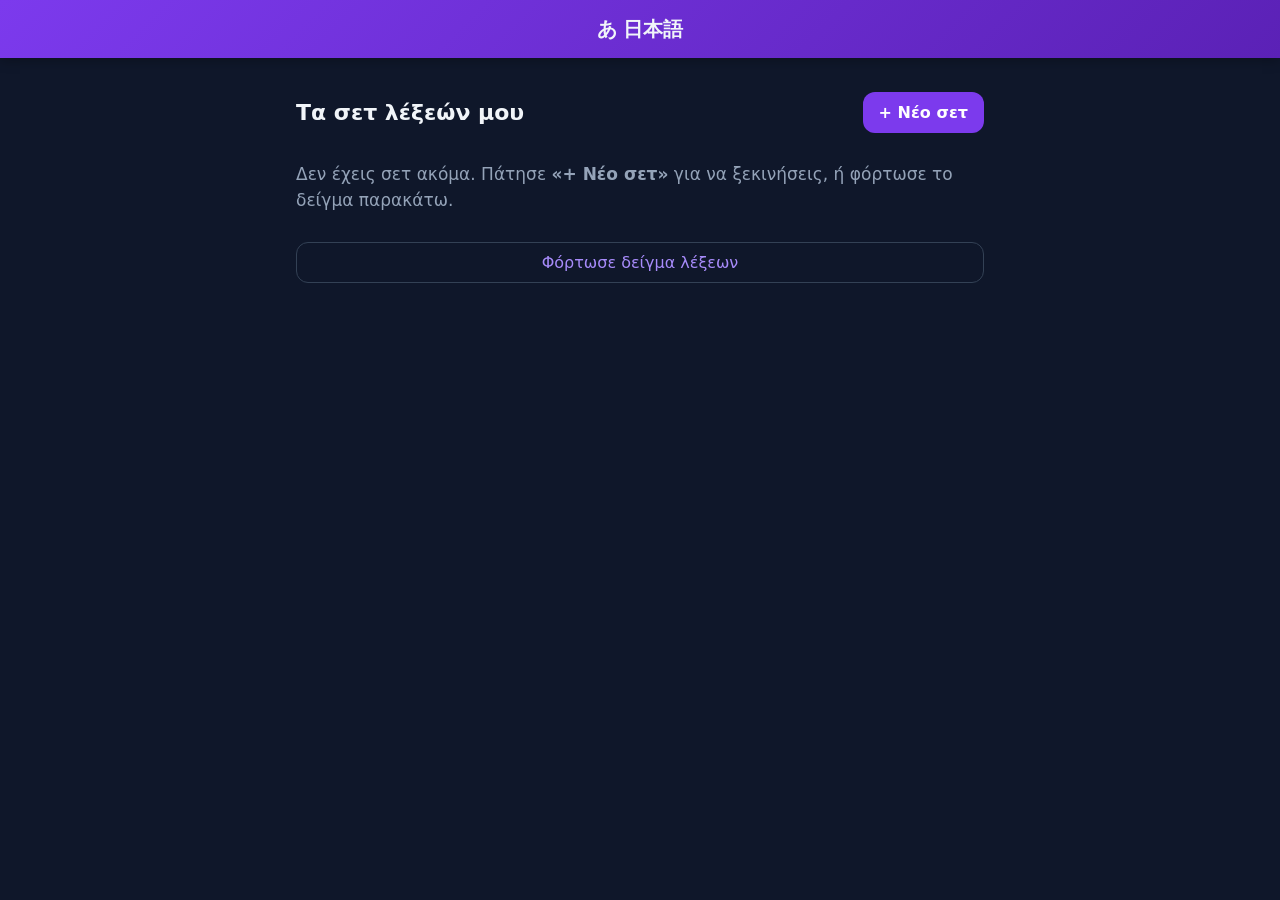
<file: Ιαπωνικές-Ασκήσεις.html>
<!DOCTYPE html>
<html lang="el">
<head>
  <meta charset="UTF-8" />
  <meta name="viewport" content="width=device-width, initial-scale=1.0, viewport-fit=cover" />
  <title>Ιαπωνικές Ασκήσεις</title>
  <meta name="description" content="Δημιούργησε ασκήσεις λεξιλογίου από τις δικές σου ιαπωνικές λέξεις." />
  <meta name="theme-color" content="#7c3aed" />
  <link rel="icon" href="[data-uri]" type="image/png" />
  <meta name="apple-mobile-web-app-capable" content="yes" />
  <meta name="apple-mobile-web-app-status-bar-style" content="black-translucent" />
  <style>
:root {
  --bg: #0f172a;
  --bg-2: #1e293b;
  --card: #1e293b;
  --card-2: #334155;
  --text: #f1f5f9;
  --muted: #94a3b8;
  --accent: #7c3aed;
  --accent-2: #a78bfa;
  --good: #22c55e;
  --bad: #ef4444;
  --border: #334155;
  --radius: 16px;
}

* { box-sizing: border-box; -webkit-tap-highlight-color: transparent; }

html, body {
  margin: 0;
  padding: 0;
  background: var(--bg);
  color: var(--text);
  font-family: system-ui, -apple-system, "Segoe UI", Roboto, "Hiragino Kaku Gothic ProN", "Noto Sans JP", sans-serif;
  font-size: 17px;
  line-height: 1.5;
}

body { padding-bottom: env(safe-area-inset-bottom); }

.app-header {
  position: sticky;
  top: 0;
  z-index: 10;
  display: flex;
  align-items: center;
  gap: 8px;
  padding: 14px 16px;
  padding-top: calc(14px + env(safe-area-inset-top));
  background: linear-gradient(135deg, var(--accent), #5b21b6);
  box-shadow: 0 2px 12px rgba(0,0,0,.3);
}
.app-header h1 { font-size: 20px; margin: 0; flex: 1; text-align: center; font-weight: 700; }

main {
  max-width: 720px;
  margin: 0 auto;
  padding: 16px;
}

.view { display: none; animation: fade .25s ease; }
.view.active { display: block; }
@keyframes fade { from { opacity: 0; transform: translateY(6px); } to { opacity: 1; transform: none; } }

.hidden { display: none !important; }
.muted { color: var(--muted); }
.small { font-size: 14px; }
.center { text-align: center; }
.full { width: 100%; }
.big { padding: 16px; font-size: 19px; }

h2 { font-size: 22px; margin: 4px 0 16px; }
h3 { font-size: 16px; margin: 0 0 10px; }

.section-head {
  display: flex;
  align-items: center;
  justify-content: space-between;
  gap: 12px;
  margin: 18px 0 12px;
}
.section-head h2, .section-head h3 { margin: 0; }

/* Buttons */
button { font-family: inherit; cursor: pointer; border: none; border-radius: 12px; font-size: 16px; transition: transform .08s, opacity .15s, background .15s; }
button:active { transform: scale(.97); }
.primary-btn { background: var(--accent); color: #fff; padding: 11px 16px; font-weight: 600; }
.primary-btn:hover { background: var(--accent-2); }
.ghost-btn { background: transparent; color: var(--accent-2); border: 1px solid var(--border); padding: 10px 14px; }
.ghost-btn:hover { background: var(--card-2); }
.ghost-btn.full { width: 100%; margin-top: 12px; }
.icon-btn { background: rgba(255,255,255,.15); color: #fff; width: 36px; height: 36px; font-size: 26px; line-height: 1; border-radius: 10px; }
.row-btns { display: flex; flex-wrap: wrap; gap: 8px; margin-top: 10px; }
.row-btns.center { justify-content: center; }

/* Cards */
.card {
  background: var(--card);
  border: 1px solid var(--border);
  border-radius: var(--radius);
  padding: 16px;
  margin-bottom: 16px;
}

/* Inputs */
input[type=text], input:not([type]), input[type=number], textarea, .deck-name-input {
  width: 100%;
  background: var(--bg);
  border: 1px solid var(--border);
  color: var(--text);
  border-radius: 12px;
  padding: 12px 14px;
  font-size: 17px;
  font-family: inherit;
  margin-bottom: 10px;
}
input:focus, textarea:focus { outline: 2px solid var(--accent); border-color: var(--accent); }
textarea { resize: vertical; }
.deck-name-input { font-size: 20px; font-weight: 700; margin: 0; }
.word-fields input { margin-bottom: 8px; }

label.check { display: flex; align-items: center; gap: 10px; padding: 8px 0; font-size: 16px; }
label.check input { width: 20px; height: 20px; accent-color: var(--accent); }

/* Deck list */
.deck-list { display: flex; flex-direction: column; gap: 12px; }
.deck-card {
  background: var(--card);
  border: 1px solid var(--border);
  border-radius: var(--radius);
  padding: 16px;
  display: flex;
  align-items: center;
  gap: 12px;
  cursor: pointer;
}
.deck-card:hover { border-color: var(--accent); }
.deck-card .deck-info { flex: 1; min-width: 0; }
.deck-card .deck-info b { font-size: 18px; }
.deck-card .deck-actions { display: flex; gap: 6px; }
.deck-card .mini { background: var(--card-2); color: var(--text); padding: 8px 10px; font-size: 14px; border-radius: 10px; }
.deck-card .mini.danger { color: #fecaca; }

/* Word list */
.word-list { display: flex; flex-direction: column; gap: 8px; }
.word-row {
  display: flex;
  align-items: center;
  gap: 12px;
  background: var(--card);
  border: 1px solid var(--border);
  border-radius: 12px;
  padding: 10px 14px;
}
.word-row .jp { font-size: 20px; min-width: 70px; }
.word-row .rd { color: var(--accent-2); font-size: 14px; }
.word-row .mn { flex: 1; }
.word-row .del { background: transparent; color: var(--bad); font-size: 20px; padding: 4px 8px; }

/* Progress */
.progress-bar { height: 8px; background: var(--card-2); border-radius: 99px; overflow: hidden; margin-bottom: 8px; }
.progress-fill { height: 100%; width: 0; background: var(--accent); transition: width .3s; }

/* Exercise */
.prompt-card {
  background: var(--card);
  border: 1px solid var(--border);
  border-radius: var(--radius);
  padding: 28px 16px;
  text-align: center;
  margin-bottom: 16px;
}
.prompt-label { color: var(--muted); font-size: 14px; margin-bottom: 8px; }
.prompt-main { font-size: 44px; font-weight: 700; word-break: break-word; }
.prompt-sub { color: var(--accent-2); font-size: 18px; margin-top: 6px; }

.options { display: flex; flex-direction: column; gap: 10px; }
.option {
  background: var(--card);
  border: 1.5px solid var(--border);
  color: var(--text);
  border-radius: 12px;
  padding: 16px;
  text-align: left;
  font-size: 18px;
}
.option:hover { border-color: var(--accent-2); }
.option.correct { border-color: var(--good); background: rgba(34,197,94,.15); }
.option.wrong { border-color: var(--bad); background: rgba(239,68,68,.15); }
.option:disabled { opacity: 1; cursor: default; }

.fill-feedback { margin-top: 12px; font-size: 16px; min-height: 24px; }
.fill-feedback.ok { color: var(--good); }
.fill-feedback.no { color: var(--bad); }

.next-btn { margin-top: 16px; width: 100%; }

/* Matching */
.match-grid { display: grid; grid-template-columns: 1fr 1fr; gap: 10px; }
.match-col { display: flex; flex-direction: column; gap: 10px; }
.match-item {
  background: var(--card);
  border: 1.5px solid var(--border);
  color: var(--text);
  border-radius: 12px;
  padding: 14px 10px;
  font-size: 18px;
  text-align: center;
  word-break: break-word;
}
.match-item.selected { border-color: var(--accent); background: rgba(124,58,237,.2); }
.match-item.matched { border-color: var(--good); background: rgba(34,197,94,.15); opacity: .65; pointer-events: none; }
.match-item.shake { animation: shake .35s; }
@keyframes shake { 0%,100%{transform:none} 25%{transform:translateX(-6px)} 75%{transform:translateX(6px)} }

/* Results */
.score-circle {
  width: 140px; height: 140px;
  margin: 16px auto;
  border-radius: 50%;
  display: flex; align-items: center; justify-content: center;
  background: conic-gradient(var(--accent) var(--p,0%), var(--card-2) 0);
}
.score-circle span { width: 110px; height: 110px; border-radius: 50%; background: var(--bg); display:flex; align-items:center; justify-content:center; font-size: 30px; font-weight: 700; }
.review-list { display: flex; flex-direction: column; gap: 8px; margin: 16px 0; }
.review-row { display: flex; align-items: center; gap: 10px; background: var(--card); border: 1px solid var(--border); border-radius: 12px; padding: 10px 14px; }
.review-row .mark { font-size: 20px; }
.review-row.ok .mark { color: var(--good); }
.review-row.no .mark { color: var(--bad); }
.review-row .q { flex: 1; }
.review-row .jp { font-size: 18px; }

/* Toast */
.toast {
  position: fixed;
  bottom: calc(20px + env(safe-area-inset-bottom));
  left: 50%;
  transform: translateX(-50%);
  background: var(--card-2);
  color: var(--text);
  padding: 12px 18px;
  border-radius: 12px;
  box-shadow: 0 4px 20px rgba(0,0,0,.4);
  z-index: 100;
  max-width: 90%;
  text-align: center;
}

code { background: var(--bg); padding: 1px 6px; border-radius: 6px; font-size: 13px; }
details summary { cursor: pointer; font-weight: 600; }
details[open] summary { margin-bottom: 12px; }

</style>
</head>
<body>
  <header class="app-header">
    <button id="backBtn" class="icon-btn hidden" aria-label="Πίσω">‹</button>
    <h1 id="appTitle">あ 日本語</h1>
    <button id="installBtn" class="ghost-btn hidden">Εγκατάσταση</button>
  </header>

  <main id="app">
    <!-- ========================= ΑΡΧΙΚΗ / ΛΙΣΤΑ ΣΕΤ ========================= -->
    <section id="view-home" class="view active">
      <div class="section-head">
        <h2>Τα σετ λέξεών μου</h2>
        <button id="newDeckBtn" class="primary-btn">+ Νέο σετ</button>
      </div>
      <div id="deckList" class="deck-list"></div>
      <p id="emptyHint" class="muted hidden">
        Δεν έχεις σετ ακόμα. Πάτησε <strong>«+ Νέο σετ»</strong> για να ξεκινήσεις,
        ή φόρτωσε το δείγμα παρακάτω.
      </p>
      <button id="loadSampleBtn" class="ghost-btn full">Φόρτωσε δείγμα λέξεων</button>
    </section>

    <!-- ========================= ΕΠΕΞΕΡΓΑΣΙΑ ΣΕΤ ========================= -->
    <section id="view-edit" class="view">
      <div class="section-head">
        <input id="deckNameInput" class="deck-name-input" placeholder="Όνομα σετ" />
      </div>

      <div class="word-add card">
        <h3>Πρόσθεσε λέξη</h3>
        <div class="word-fields">
          <input id="fJp" placeholder="Ιαπωνικά (π.χ. 水)" lang="ja" />
          <input id="fReading" placeholder="Ανάγνωση (π.χ. みず / mizu)" lang="ja" />
          <input id="fMeaning" placeholder="Σημασία (π.χ. νερό)" />
        </div>
        <button id="addWordBtn" class="primary-btn full">Προσθήκη λέξης</button>
      </div>

      <details class="card bulk">
        <summary>Μαζική εισαγωγή / Εξαγωγή</summary>
        <p class="muted small">
          Μία λέξη ανά γραμμή, με τη μορφή:
          <code>Ιαπωνικά ; ανάγνωση ; σημασία</code>
          (μπορείς να χρησιμοποιήσεις <code>;</code>, <code>,</code> ή Tab ως διαχωριστικό).
        </p>
        <textarea id="bulkArea" rows="6" placeholder="水 ; みず ; νερό&#10;犬 ; いぬ ; σκύλος&#10;食べる ; たべる ; τρώω"></textarea>
        <div class="row-btns">
          <button id="bulkImportBtn" class="primary-btn">Εισαγωγή από κείμενο</button>
          <button id="exportJsonBtn" class="ghost-btn">Εξαγωγή (JSON)</button>
          <button id="importJsonBtn" class="ghost-btn">Εισαγωγή (JSON)</button>
          <input id="importFile" type="file" accept="application/json,.json" class="hidden" />
        </div>
      </details>

      <div class="section-head">
        <h3>Λέξεις (<span id="wordCount">0</span>)</h3>
        <button id="startFromEditBtn" class="primary-btn">Εξάσκηση ▶</button>
      </div>
      <div id="wordList" class="word-list"></div>
    </section>

    <!-- ========================= ΡΥΘΜΙΣΕΙΣ ΕΞΑΣΚΗΣΗΣ ========================= -->
    <section id="view-setup" class="view">
      <h2 id="setupDeckName">Εξάσκηση</h2>

      <div class="card">
        <h3>Τύποι ασκήσεων</h3>
        <label class="check"><input type="checkbox" id="typeMc" checked /> Πολλαπλής επιλογής</label>
        <label class="check"><input type="checkbox" id="typeMatch" checked /> Αντιστοίχιση</label>
        <label class="check"><input type="checkbox" id="typeFill" checked /> Συμπλήρωση κενού (πληκτρολόγηση)</label>
      </div>

      <div class="card">
        <h3>Κατεύθυνση</h3>
        <label class="check"><input type="radio" name="dir" value="jp2mean" checked /> Ιαπωνικά → Σημασία</label>
        <label class="check"><input type="radio" name="dir" value="mean2jp" /> Σημασία → Ιαπωνικά</label>
        <label class="check"><input type="radio" name="dir" value="jp2read" /> Ιαπωνικά → Ανάγνωση</label>
        <label class="check"><input type="radio" name="dir" value="mixed" /> Ανάμεικτα</label>
      </div>

      <div class="card">
        <h3>Πλήθος ερωτήσεων</h3>
        <input id="qCount" type="number" min="1" max="100" value="10" />
      </div>

      <button id="startPracticeBtn" class="primary-btn full big">Έναρξη ▶</button>
    </section>

    <!-- ========================= ΕΞΑΣΚΗΣΗ ========================= -->
    <section id="view-practice" class="view">
      <div class="progress-bar"><div id="progressFill" class="progress-fill"></div></div>
      <p class="muted small" id="progressText"></p>
      <div id="exerciseHost"></div>
    </section>

    <!-- ========================= ΑΠΟΤΕΛΕΣΜΑΤΑ ========================= -->
    <section id="view-results" class="view">
      <h2>Αποτελέσματα</h2>
      <div class="score-circle"><span id="scorePct">0%</span></div>
      <p id="scoreText" class="center"></p>
      <div id="reviewList" class="review-list"></div>
      <div class="row-btns center">
        <button id="againBtn" class="primary-btn">Ξανά</button>
        <button id="homeBtn" class="ghost-btn">Αρχική</button>
      </div>
    </section>
  </main>

  <div id="toast" class="toast hidden"></div>

  <script>
/* sample-data.js — Ενσωματωμένο δείγμα λέξεων (δουλεύει και χωρίς server) */
window.SAMPLE_DECK = {
  name: "Δείγμα — Βασικές λέξεις",
  words: [
    { jp: "水", reading: "みず", meaning: "νερό" },
    { jp: "火", reading: "ひ", meaning: "φωτιά" },
    { jp: "犬", reading: "いぬ", meaning: "σκύλος" },
    { jp: "猫", reading: "ねこ", meaning: "γάτα" },
    { jp: "本", reading: "ほん", meaning: "βιβλίο" },
    { jp: "学校", reading: "がっこう", meaning: "σχολείο" },
    { jp: "先生", reading: "せんせい", meaning: "δάσκαλος" },
    { jp: "友達", reading: "ともだち", meaning: "φίλος" },
    { jp: "食べる", reading: "たべる", meaning: "τρώω" },
    { jp: "飲む", reading: "のむ", meaning: "πίνω" },
    { jp: "行く", reading: "いく", meaning: "πηγαίνω" },
    { jp: "見る", reading: "みる", meaning: "βλέπω" },
    { jp: "大きい", reading: "おおきい", meaning: "μεγάλος" },
    { jp: "小さい", reading: "ちいさい", meaning: "μικρός" },
    { jp: "新しい", reading: "あたらしい", meaning: "καινούριος" },
    { jp: "ありがとう", reading: "ありがとう", meaning: "ευχαριστώ" },
    { jp: "こんにちは", reading: "こんにちは", meaning: "γεια σου / καλημέρα" },
    { jp: "日本", reading: "にほん", meaning: "Ιαπωνία" },
    { jp: "家", reading: "いえ", meaning: "σπίτι" },
    { jp: "車", reading: "くるま", meaning: "αυτοκίνητο" }
  ]
};

</script>
  <script>
/* storage.js — Διαχείριση δεδομένων (σετ λέξεων) στο localStorage */
(function (global) {
  "use strict";

  const KEY = "jp-vocab-decks-v1";

  function uid() {
    return Date.now().toString(36) + Math.random().toString(36).slice(2, 8);
  }

  function load() {
    try {
      const raw = localStorage.getItem(KEY);
      if (!raw) return [];
      const data = JSON.parse(raw);
      return Array.isArray(data) ? data : [];
    } catch (e) {
      console.error("Σφάλμα φόρτωσης δεδομένων:", e);
      return [];
    }
  }

  function save(decks) {
    localStorage.setItem(KEY, JSON.stringify(decks));
  }

  const Store = {
    getDecks() {
      return load();
    },
    getDeck(id) {
      return load().find((d) => d.id === id) || null;
    },
    createDeck(name) {
      const decks = load();
      const deck = { id: uid(), name: name || "Νέο σετ", words: [], created: Date.now() };
      decks.push(deck);
      save(decks);
      return deck;
    },
    updateDeck(deck) {
      const decks = load();
      const i = decks.findIndex((d) => d.id === deck.id);
      if (i >= 0) decks[i] = deck;
      else decks.push(deck);
      save(decks);
    },
    deleteDeck(id) {
      save(load().filter((d) => d.id !== id));
    },
    addWord(deckId, word) {
      const deck = this.getDeck(deckId);
      if (!deck) return;
      deck.words.push({ id: uid(), jp: word.jp || "", reading: word.reading || "", meaning: word.meaning || "" });
      this.updateDeck(deck);
      return deck;
    },
    removeWord(deckId, wordId) {
      const deck = this.getDeck(deckId);
      if (!deck) return;
      deck.words = deck.words.filter((w) => w.id !== wordId);
      this.updateDeck(deck);
      return deck;
    },
    /* Δέχεται κείμενο "Ιαπωνικά ; ανάγνωση ; σημασία" ανά γραμμή */
    parseBulk(text) {
      const words = [];
      text.split(/\r?\n/).forEach((line) => {
        const t = line.trim();
        if (!t) return;
        const parts = t.split(/\s*[;,\t]\s*/);
        const jp = (parts[0] || "").trim();
        const reading = (parts[1] || "").trim();
        const meaning = (parts[2] || "").trim();
        if (jp || meaning) words.push({ id: uid(), jp, reading, meaning });
      });
      return words;
    },
    uid,
  };

  global.Store = Store;
})(window);

</script>
  <script>
/* exercises.js — Δημιουργία ασκήσεων από λέξεις */
(function (global) {
  "use strict";

  const FIELD_LABEL = { jp: "Ιαπωνικά", reading: "Ανάγνωση", meaning: "Σημασία" };

  const DIRS = {
    jp2mean: { p: "jp", a: "meaning" },
    mean2jp: { p: "meaning", a: "jp" },
    jp2read: { p: "jp", a: "reading" },
  };

  function shuffle(arr) {
    const a = arr.slice();
    for (let i = a.length - 1; i > 0; i--) {
      const j = Math.floor(Math.random() * (i + 1));
      [a[i], a[j]] = [a[j], a[i]];
    }
    return a;
  }

  function has(word, field) {
    return word && typeof word[field] === "string" && word[field].trim() !== "";
  }

  function normalize(s) {
    return String(s || "")
      .trim()
      .toLowerCase()
      .replace(/\s+/g, "")
      .replace(/[。、．，.,!?！？]/g, "");
  }

  /* Επιλογή έγκυρης κατεύθυνσης για μια λέξη */
  function resolveDir(word, direction) {
    if (direction === "mixed") {
      const valid = Object.values(DIRS).filter((d) => has(word, d.p) && has(word, d.a));
      return valid.length ? valid[Math.floor(Math.random() * valid.length)] : null;
    }
    const d = DIRS[direction];
    return d && has(word, d.p) && has(word, d.a) ? d : null;
  }

  function promptSub(word, dir) {
    // Εμφάνισε ανάγνωση ως βοήθεια όταν δείχνουμε ιαπωνικά, αλλά ΟΧΙ αν η ανάγνωση είναι η απάντηση
    if (dir.p === "jp" && dir.a !== "reading" && has(word, "reading")) return word.reading;
    return "";
  }

  /* ---------- Πολλαπλής επιλογής ---------- */
  function buildMc(word, allWords, direction) {
    const dir = resolveDir(word, direction);
    if (!dir) return null;
    const correct = word[dir.a].trim();

    const distractors = [];
    const seen = new Set([normalize(correct)]);
    shuffle(allWords).forEach((w) => {
      if (distractors.length >= 3) return;
      if (w.id === word.id) return;
      if (!has(w, dir.a)) return;
      const val = w[dir.a].trim();
      if (seen.has(normalize(val))) return;
      seen.add(normalize(val));
      distractors.push(val);
    });
    if (distractors.length === 0) return null; // χρειάζεται τουλάχιστον 1 λάθος επιλογή

    const options = shuffle(distractors.concat([correct]));
    return {
      type: "mc",
      word,
      promptLabel: FIELD_LABEL[dir.p],
      prompt: word[dir.p].trim(),
      promptSub: promptSub(word, dir),
      answerLabel: FIELD_LABEL[dir.a],
      options,
      answer: correct,
    };
  }

  /* ---------- Συμπλήρωση κενού (πληκτρολόγηση) ---------- */
  function buildFill(word, direction) {
    const dir = resolveDir(word, direction);
    if (!dir) return null;
    const answer = word[dir.a].trim();

    const accepted = new Set();
    // Πολλαπλές σημασίες χωρισμένες με / , ;
    answer.split(/[\/,;]/).forEach((s) => {
      const n = normalize(s);
      if (n) accepted.add(n);
    });
    // Αν η απάντηση είναι ιαπωνικά, δέξου και την ανάγνωση
    if (dir.a === "jp" && has(word, "reading")) accepted.add(normalize(word.reading));

    return {
      type: "fill",
      word,
      promptLabel: FIELD_LABEL[dir.p],
      prompt: word[dir.p].trim(),
      promptSub: promptSub(word, dir),
      answerLabel: FIELD_LABEL[dir.a],
      answer,
      accepted: Array.from(accepted),
    };
  }

  /* ---------- Αντιστοίχιση ---------- */
  function buildMatch(allWords, direction) {
    const dir =
      direction === "jp2read" ? { p: "jp", a: "reading" } : { p: "jp", a: "meaning" };
    const usable = allWords.filter((w) => has(w, dir.p) && has(w, dir.a));
    if (usable.length < 3) return null;

    const n = Math.min(5, usable.length);
    const chosen = shuffle(usable).slice(0, n);
    const pairs = chosen.map((w) => ({ id: w.id, left: w[dir.p].trim(), right: w[dir.a].trim() }));
    return {
      type: "match",
      leftLabel: FIELD_LABEL[dir.p],
      rightLabel: FIELD_LABEL[dir.a],
      pairs,
    };
  }

  /* ---------- Σύνθεση συνεδρίας εξάσκησης ---------- */
  function buildSession(words, opts) {
    const exercises = [];
    if (!words || words.length === 0) return exercises;

    const enabled = [];
    if (opts.types.mc) enabled.push("mc");
    if (opts.types.match && words.length >= 3) enabled.push("match");
    if (opts.types.fill) enabled.push("fill");
    if (enabled.length === 0) enabled.push("mc");

    const count = Math.max(1, opts.count | 0);
    let guard = 0;
    const maxGuard = count * 12 + 30;

    while (exercises.length < count && guard < maxGuard) {
      guard++;
      const type = enabled[Math.floor(Math.random() * enabled.length)];
      let ex = null;
      if (type === "match") {
        ex = buildMatch(words, opts.direction);
      } else {
        const word = words[Math.floor(Math.random() * words.length)];
        ex = type === "mc" ? buildMc(word, words, opts.direction) : buildFill(word, opts.direction);
      }
      if (ex) exercises.push(ex);
    }

    // Αν δεν φτάσαμε το count (π.χ. ελλιπή πεδία), επέστρεψε ό,τι μπορέσαμε
    return exercises.slice(0, count);
  }

  function checkFill(exercise, input) {
    return exercise.accepted.includes(normalize(input));
  }

  global.Exercises = { buildSession, checkFill, shuffle, normalize, FIELD_LABEL };
})(window);

</script>
  <script>
/* app.js — Ελεγκτής διεπαφής */
(function () {
  "use strict";

  const $ = (id) => document.getElementById(id);
  const el = (tag, cls, txt) => {
    const e = document.createElement(tag);
    if (cls) e.className = cls;
    if (txt != null) e.textContent = txt;
    return e;
  };

  /* ---------------- Κατάσταση ---------------- */
  const state = {
    deckId: null,
    session: null, // { exercises, index, results }
    historyStack: [],
  };

  const TITLES = {
    home: "あ 日本語",
    edit: "Επεξεργασία",
    setup: "Εξάσκηση",
    practice: "Εξάσκηση",
    results: "Αποτελέσματα",
  };

  /* ---------------- Πλοήγηση ---------------- */
  function showView(name, push = true) {
    document.querySelectorAll(".view").forEach((v) => v.classList.remove("active"));
    $("view-" + name).classList.add("active");
    $("appTitle").textContent = TITLES[name] || "あ 日本語";
    if (push) state.historyStack.push(name);
    $("backBtn").classList.toggle("hidden", state.historyStack.length <= 1);
    window.scrollTo(0, 0);
  }

  function goBack() {
    if (state.historyStack.length <= 1) return;
    state.historyStack.pop();
    const prev = state.historyStack[state.historyStack.length - 1];
    showView(prev, false);
    if (prev === "home") renderHome();
    if (prev === "edit") renderEditor();
  }

  function toast(msg) {
    const t = $("toast");
    t.textContent = msg;
    t.classList.remove("hidden");
    clearTimeout(toast._t);
    toast._t = setTimeout(() => t.classList.add("hidden"), 2200);
  }

  /* ---------------- Αρχική: λίστα σετ ---------------- */
  function renderHome() {
    const decks = Store.getDecks();
    const list = $("deckList");
    list.innerHTML = "";
    $("emptyHint").classList.toggle("hidden", decks.length > 0);

    decks.forEach((deck) => {
      const card = el("div", "deck-card");
      const info = el("div", "deck-info");
      info.appendChild(el("b", null, deck.name));
      info.appendChild(el("div", "muted small", deck.words.length + " λέξεις"));
      card.appendChild(info);

      const actions = el("div", "deck-actions");
      const play = el("button", "mini", "▶");
      play.title = "Εξάσκηση";
      play.addEventListener("click", (e) => {
        e.stopPropagation();
        openSetup(deck.id);
      });
      const del = el("button", "mini danger", "🗑");
      del.title = "Διαγραφή";
      del.addEventListener("click", (e) => {
        e.stopPropagation();
        if (del.dataset.confirm === "1") {
          Store.deleteDeck(deck.id);
          renderHome();
          toast("Το σετ διαγράφηκε");
        } else {
          del.dataset.confirm = "1";
          del.textContent = "Διαγραφή;";
          toast('Πάτησε ξανά για διαγραφή του "' + deck.name + '"');
          setTimeout(() => {
            del.dataset.confirm = "0";
            del.textContent = "🗑";
          }, 3000);
        }
      });
      actions.appendChild(play);
      actions.appendChild(del);
      card.appendChild(actions);

      card.addEventListener("click", () => openEditor(deck.id));
      list.appendChild(card);
    });
  }

  /* ---------------- Επεξεργασία σετ ---------------- */
  function openEditor(deckId) {
    state.deckId = deckId;
    renderEditor();
    showView("edit");
  }

  function renderEditor() {
    const deck = Store.getDeck(state.deckId);
    if (!deck) return goBack();
    $("deckNameInput").value = deck.name;
    $("wordCount").textContent = deck.words.length;

    const list = $("wordList");
    list.innerHTML = "";
    if (deck.words.length === 0) {
      list.appendChild(el("p", "muted small", "Δεν υπάρχουν λέξεις ακόμα. Πρόσθεσε μερικές παραπάνω."));
    }
    deck.words.forEach((w) => {
      const row = el("div", "word-row");
      row.appendChild(el("span", "jp", w.jp || "—"));
      const mid = el("div", "mn");
      if (w.reading) mid.appendChild(el("div", "rd", w.reading));
      mid.appendChild(el("div", null, w.meaning || ""));
      row.appendChild(mid);
      const del = el("button", "del", "×");
      del.addEventListener("click", () => {
        Store.removeWord(deck.id, w.id);
        renderEditor();
      });
      row.appendChild(del);
      list.appendChild(row);
    });
  }

  function addWordFromForm() {
    const jp = $("fJp").value.trim();
    const reading = $("fReading").value.trim();
    const meaning = $("fMeaning").value.trim();
    if (!jp && !meaning) {
      toast("Συμπλήρωσε τουλάχιστον τα ιαπωνικά ή τη σημασία");
      return;
    }
    Store.addWord(state.deckId, { jp, reading, meaning });
    $("fJp").value = "";
    $("fReading").value = "";
    $("fMeaning").value = "";
    $("fJp").focus();
    renderEditor();
  }

  /* ---------------- Ρυθμίσεις εξάσκησης ---------------- */
  function openSetup(deckId) {
    const deck = Store.getDeck(deckId);
    if (!deck) return;
    if (deck.words.length < 1) {
      toast("Πρόσθεσε λέξεις πρώτα");
      openEditor(deckId);
      return;
    }
    state.deckId = deckId;
    $("setupDeckName").textContent = "Εξάσκηση: " + deck.name;
    $("qCount").value = Math.min(10, Math.max(4, deck.words.length));
    showView("setup");
  }

  function readSetupOptions() {
    const dir = document.querySelector('input[name="dir"]:checked').value;
    return {
      types: { mc: $("typeMc").checked, match: $("typeMatch").checked, fill: $("typeFill").checked },
      direction: dir,
      count: parseInt($("qCount").value, 10) || 10,
    };
  }

  function startPractice() {
    const deck = Store.getDeck(state.deckId);
    if (!deck) return;
    const opts = readSetupOptions();
    if (!opts.types.mc && !opts.types.match && !opts.types.fill) {
      toast("Διάλεξε τουλάχιστον έναν τύπο άσκησης");
      return;
    }
    const exercises = Exercises.buildSession(deck.words, opts);
    if (exercises.length === 0) {
      toast("Δεν ήταν δυνατή η δημιουργία ασκήσεων. Έλεγξε τα πεδία των λέξεων.");
      return;
    }
    state.session = { exercises, index: 0, results: [] };
    showView("practice");
    renderCurrent();
  }

  /* ---------------- Εκτέλεση εξάσκησης ---------------- */
  function updateProgress() {
    const s = state.session;
    const pct = (s.index / s.exercises.length) * 100;
    $("progressFill").style.width = pct + "%";
    $("progressText").textContent = "Ερώτηση " + (s.index + 1) + " / " + s.exercises.length;
  }

  function renderCurrent() {
    const s = state.session;
    if (s.index >= s.exercises.length) return showResults();
    updateProgress();
    const ex = s.exercises[s.index];
    const host = $("exerciseHost");
    host.innerHTML = "";
    if (ex.type === "mc") renderMc(ex, host);
    else if (ex.type === "fill") renderFill(ex, host);
    else if (ex.type === "match") renderMatch(ex, host);
  }

  function recordAndNext(ex, correct, given) {
    state.session.results.push({ ex, correct, given });
    state.session.index++;
    renderCurrent();
  }

  function promptCard(ex) {
    const card = el("div", "prompt-card");
    card.appendChild(el("div", "prompt-label", ex.promptLabel + " → " + ex.answerLabel));
    const main = el("div", "prompt-main");
    main.lang = "ja";
    main.textContent = ex.prompt;
    card.appendChild(main);
    if (ex.promptSub) {
      const sub = el("div", "prompt-sub");
      sub.lang = "ja";
      sub.textContent = ex.promptSub;
      card.appendChild(sub);
    }
    return card;
  }

  function nextButton(label) {
    const btn = el("button", "primary-btn next-btn", label || "Επόμενη ▶");
    return btn;
  }

  /* --- Πολλαπλής επιλογής --- */
  function renderMc(ex, host) {
    host.appendChild(promptCard(ex));
    const opts = el("div", "options");
    const buttons = [];
    ex.options.forEach((opt) => {
      const b = el("button", "option", opt);
      b.lang = "ja";
      b.addEventListener("click", () => {
        const correct = opt === ex.answer;
        buttons.forEach((bb) => {
          bb.disabled = true;
          if (bb.textContent === ex.answer) bb.classList.add("correct");
        });
        if (!correct) b.classList.add("wrong");
        const next = nextButton();
        next.addEventListener("click", () => recordAndNext(ex, correct, opt));
        host.appendChild(next);
        next.focus();
      });
      buttons.push(b);
      opts.appendChild(b);
    });
    host.appendChild(opts);
  }

  /* --- Συμπλήρωση κενού --- */
  function renderFill(ex, host) {
    host.appendChild(promptCard(ex));
    const input = el("input");
    input.type = "text";
    input.setAttribute("autocapitalize", "none");
    input.setAttribute("autocomplete", "off");
    input.placeholder = "Γράψε την απάντηση…";
    input.lang = ex.answerLabel === Exercises.FIELD_LABEL.meaning ? "el" : "ja";
    host.appendChild(input);

    const submit = el("button", "primary-btn full", "Έλεγχος");
    const feedback = el("div", "fill-feedback");

    let answered = false;
    function doCheck() {
      if (answered) return;
      if (input.value.trim() === "") {
        toast("Γράψε μια απάντηση ή πάτησε Παράλειψη");
        return;
      }
      answered = true;
      const correct = Exercises.checkFill(ex, input.value);
      input.disabled = true;
      submit.classList.add("hidden");
      if (correct) {
        feedback.className = "fill-feedback ok";
        feedback.textContent = "✓ Σωστά!";
      } else {
        feedback.className = "fill-feedback no";
        feedback.textContent = "✗ Σωστή απάντηση: " + ex.answer;
      }
      const next = nextButton();
      next.addEventListener("click", () => recordAndNext(ex, correct, input.value.trim()));
      host.appendChild(next);
      next.focus();
    }

    submit.addEventListener("click", doCheck);
    input.addEventListener("keydown", (e) => {
      if (e.key === "Enter") doCheck();
    });
    host.appendChild(submit);

    const skip = el("button", "ghost-btn full", "Παράλειψη");
    skip.addEventListener("click", () => {
      if (answered) return;
      answered = true;
      input.disabled = true;
      submit.classList.add("hidden");
      skip.classList.add("hidden");
      feedback.className = "fill-feedback no";
      feedback.textContent = "Σωστή απάντηση: " + ex.answer;
      const next = nextButton();
      next.addEventListener("click", () => recordAndNext(ex, false, "(παράλειψη)"));
      host.appendChild(next);
    });
    host.appendChild(skip);
    host.appendChild(feedback);
    setTimeout(() => input.focus(), 50);
  }

  /* --- Αντιστοίχιση --- */
  function renderMatch(ex, host) {
    const info = el("div", "prompt-label", "Αντιστοίχισε: " + ex.leftLabel + " με " + ex.rightLabel);
    info.style.textAlign = "center";
    info.style.marginBottom = "12px";
    host.appendChild(info);

    const grid = el("div", "match-grid");
    const leftCol = el("div", "match-col");
    const rightCol = el("div", "match-col");

    const lefts = Exercises.shuffle(ex.pairs);
    const rights = Exercises.shuffle(ex.pairs);

    function makeItem(text, id, side) {
      const it = el("div", "match-item", text);
      it.lang = "ja";
      it.dataset.id = id;
      it.dataset.side = side;
      return it;
    }
    lefts.forEach((p) => leftCol.appendChild(makeItem(p.left, p.id, "L")));
    rights.forEach((p) => rightCol.appendChild(makeItem(p.right, p.id, "R")));
    grid.appendChild(leftCol);
    grid.appendChild(rightCol);
    host.appendChild(grid);

    let selected = null;
    let matched = 0;
    let mistakes = 0;
    const total = ex.pairs.length;

    function onClick(e) {
      const it = e.currentTarget;
      if (it.classList.contains("matched")) return;
      if (!selected) {
        selected = it;
        it.classList.add("selected");
        return;
      }
      if (selected === it) {
        it.classList.remove("selected");
        selected = null;
        return;
      }
      // Πρέπει να είναι από διαφορετικές στήλες
      if (selected.dataset.side === it.dataset.side) {
        selected.classList.remove("selected");
        selected = it;
        it.classList.add("selected");
        return;
      }
      if (selected.dataset.id === it.dataset.id) {
        selected.classList.add("matched");
        it.classList.add("matched");
        selected.classList.remove("selected");
        selected = null;
        matched++;
        if (matched === total) {
          const next = nextButton("Επόμενη ▶");
          next.addEventListener("click", () => recordAndNext(ex, mistakes === 0, mistakes + " λάθη"));
          host.appendChild(next);
          next.focus();
        }
      } else {
        mistakes++;
        const a = selected,
          b = it;
        a.classList.add("shake");
        b.classList.add("shake");
        b.classList.add("selected");
        setTimeout(() => {
          a.classList.remove("selected", "shake");
          b.classList.remove("selected", "shake");
        }, 380);
        selected = null;
      }
    }

    grid.querySelectorAll(".match-item").forEach((it) => it.addEventListener("click", onClick));
  }

  /* ---------------- Αποτελέσματα ---------------- */
  function showResults() {
    showView("results");
    const s = state.session;
    const total = s.results.length;
    const right = s.results.filter((r) => r.correct).length;
    const pct = total ? Math.round((right / total) * 100) : 0;

    $("scorePct").textContent = pct + "%";
    document.querySelector(".score-circle").style.setProperty("--p", pct + "%");
    $("scoreText").textContent = right + " σωστά από " + total;

    const rl = $("reviewList");
    rl.innerHTML = "";
    s.results.forEach((r) => {
      const row = el("div", "review-row " + (r.correct ? "ok" : "no"));
      row.appendChild(el("span", "mark", r.correct ? "✓" : "✗"));
      const q = el("div", "q");
      if (r.ex.type === "match") {
        q.appendChild(el("span", null, "Αντιστοίχιση (" + r.ex.pairs.length + " ζεύγη)"));
      } else {
        const jp = el("span", "jp");
        jp.lang = "ja";
        jp.textContent = r.ex.prompt;
        q.appendChild(jp);
        q.appendChild(el("span", "muted", "  →  " + r.ex.answer));
      }
      row.appendChild(q);
      rl.appendChild(row);
    });
  }

  /* ---------------- Δείγμα λέξεων ---------------- */
  function loadSample() {
    const apply = (data) => {
      const deck = Store.createDeck(data.name || "Δείγμα");
      deck.words = (data.words || []).map((w) => ({ id: Store.uid(), jp: w.jp || "", reading: w.reading || "", meaning: w.meaning || "" }));
      Store.updateDeck(deck);
      renderHome();
      toast("Φορτώθηκε το δείγμα: " + deck.words.length + " λέξεις");
    };
    // Χρησιμοποίησε ενσωματωμένα δεδομένα (δουλεύει και χωρίς server / offline)
    if (window.SAMPLE_DECK) return apply(window.SAMPLE_DECK);
    // Εναλλακτικά, φόρτωσε από αρχείο (όταν τρέχει μέσω http)
    fetch("data/sample-deck.json")
      .then((r) => r.json())
      .then(apply)
      .catch(() => toast("Δεν ήταν δυνατή η φόρτωση του δείγματος"));
  }

  /* ---------------- Εισαγωγή / Εξαγωγή ---------------- */
  function exportJson() {
    const deck = Store.getDeck(state.deckId);
    if (!deck) return;
    const blob = new Blob([JSON.stringify({ name: deck.name, words: deck.words.map((w) => ({ jp: w.jp, reading: w.reading, meaning: w.meaning })) }, null, 2)], {
      type: "application/json",
    });
    const url = URL.createObjectURL(blob);
    const a = document.createElement("a");
    a.href = url;
    a.download = (deck.name || "set").replace(/[^\w\-]+/g, "_") + ".json";
    a.click();
    URL.revokeObjectURL(url);
  }

  function importJson(file) {
    const reader = new FileReader();
    reader.onload = () => {
      try {
        const data = JSON.parse(reader.result);
        const words = Array.isArray(data) ? data : data.words || [];
        const deck = Store.getDeck(state.deckId);
        words.forEach((w) => Store.addWord(deck.id, w));
        renderEditor();
        toast("Εισήχθησαν " + words.length + " λέξεις");
      } catch (e) {
        toast("Μη έγκυρο αρχείο JSON");
      }
    };
    reader.readAsText(file);
  }

  /* ---------------- Σύνδεση γεγονότων ---------------- */
  function bindEvents() {
    $("backBtn").addEventListener("click", goBack);

    $("newDeckBtn").addEventListener("click", () => {
      const deck = Store.createDeck("Σετ " + (Store.getDecks().length + 1));
      openEditor(deck.id);
      // Εστίασε στο όνομα ώστε να το αλλάξει εύκολα ο χρήστης
      setTimeout(() => {
        const i = $("deckNameInput");
        i.focus();
        i.select();
      }, 60);
    });
    $("loadSampleBtn").addEventListener("click", loadSample);

    $("deckNameInput").addEventListener("change", (e) => {
      const deck = Store.getDeck(state.deckId);
      if (deck) {
        deck.name = e.target.value.trim() || "Νέο σετ";
        Store.updateDeck(deck);
      }
    });
    $("addWordBtn").addEventListener("click", addWordFromForm);
    $("fMeaning").addEventListener("keydown", (e) => {
      if (e.key === "Enter") addWordFromForm();
    });

    $("bulkImportBtn").addEventListener("click", () => {
      const text = $("bulkArea").value;
      const words = Store.parseBulk(text);
      if (words.length === 0) return toast("Δεν βρέθηκαν λέξεις");
      const deck = Store.getDeck(state.deckId);
      words.forEach((w) => Store.addWord(deck.id, w));
      $("bulkArea").value = "";
      renderEditor();
      toast("Προστέθηκαν " + words.length + " λέξεις");
    });
    $("exportJsonBtn").addEventListener("click", exportJson);
    $("importJsonBtn").addEventListener("click", () => $("importFile").click());
    $("importFile").addEventListener("change", (e) => {
      if (e.target.files[0]) importJson(e.target.files[0]);
      e.target.value = "";
    });

    $("startFromEditBtn").addEventListener("click", () => openSetup(state.deckId));
    $("startPracticeBtn").addEventListener("click", startPractice);

    $("againBtn").addEventListener("click", () => openSetup(state.deckId));
    $("homeBtn").addEventListener("click", () => {
      state.historyStack = ["home"];
      showView("home", false);
      renderHome();
    });
  }

  /* ---------------- PWA: εγκατάσταση + service worker ---------------- */
  let deferredPrompt = null;
  function setupPwa() {
    window.addEventListener("beforeinstallprompt", (e) => {
      e.preventDefault();
      deferredPrompt = e;
      $("installBtn").classList.remove("hidden");
    });
    $("installBtn").addEventListener("click", async () => {
      if (!deferredPrompt) return;
      deferredPrompt.prompt();
      await deferredPrompt.userChoice;
      deferredPrompt = null;
      $("installBtn").classList.add("hidden");
    });
    window.addEventListener("appinstalled", () => $("installBtn").classList.add("hidden"));

    // Ο service worker (offline) δουλεύει μόνο μέσω http/https, όχι ως τοπικό αρχείο
    if ("serviceWorker" in navigator && location.protocol.startsWith("http")) {
      window.addEventListener("load", () => {
        navigator.serviceWorker.register("sw.js").catch((e) => console.warn("SW:", e));
      });
    }
  }

  /* ---------------- Εκκίνηση ---------------- */
  function init() {
    bindEvents();
    setupPwa();
    state.historyStack = ["home"];
    renderHome();
    showView("home", false);
  }

  document.addEventListener("DOMContentLoaded", init);
})();

</script>
</body>
</html>
</file>
